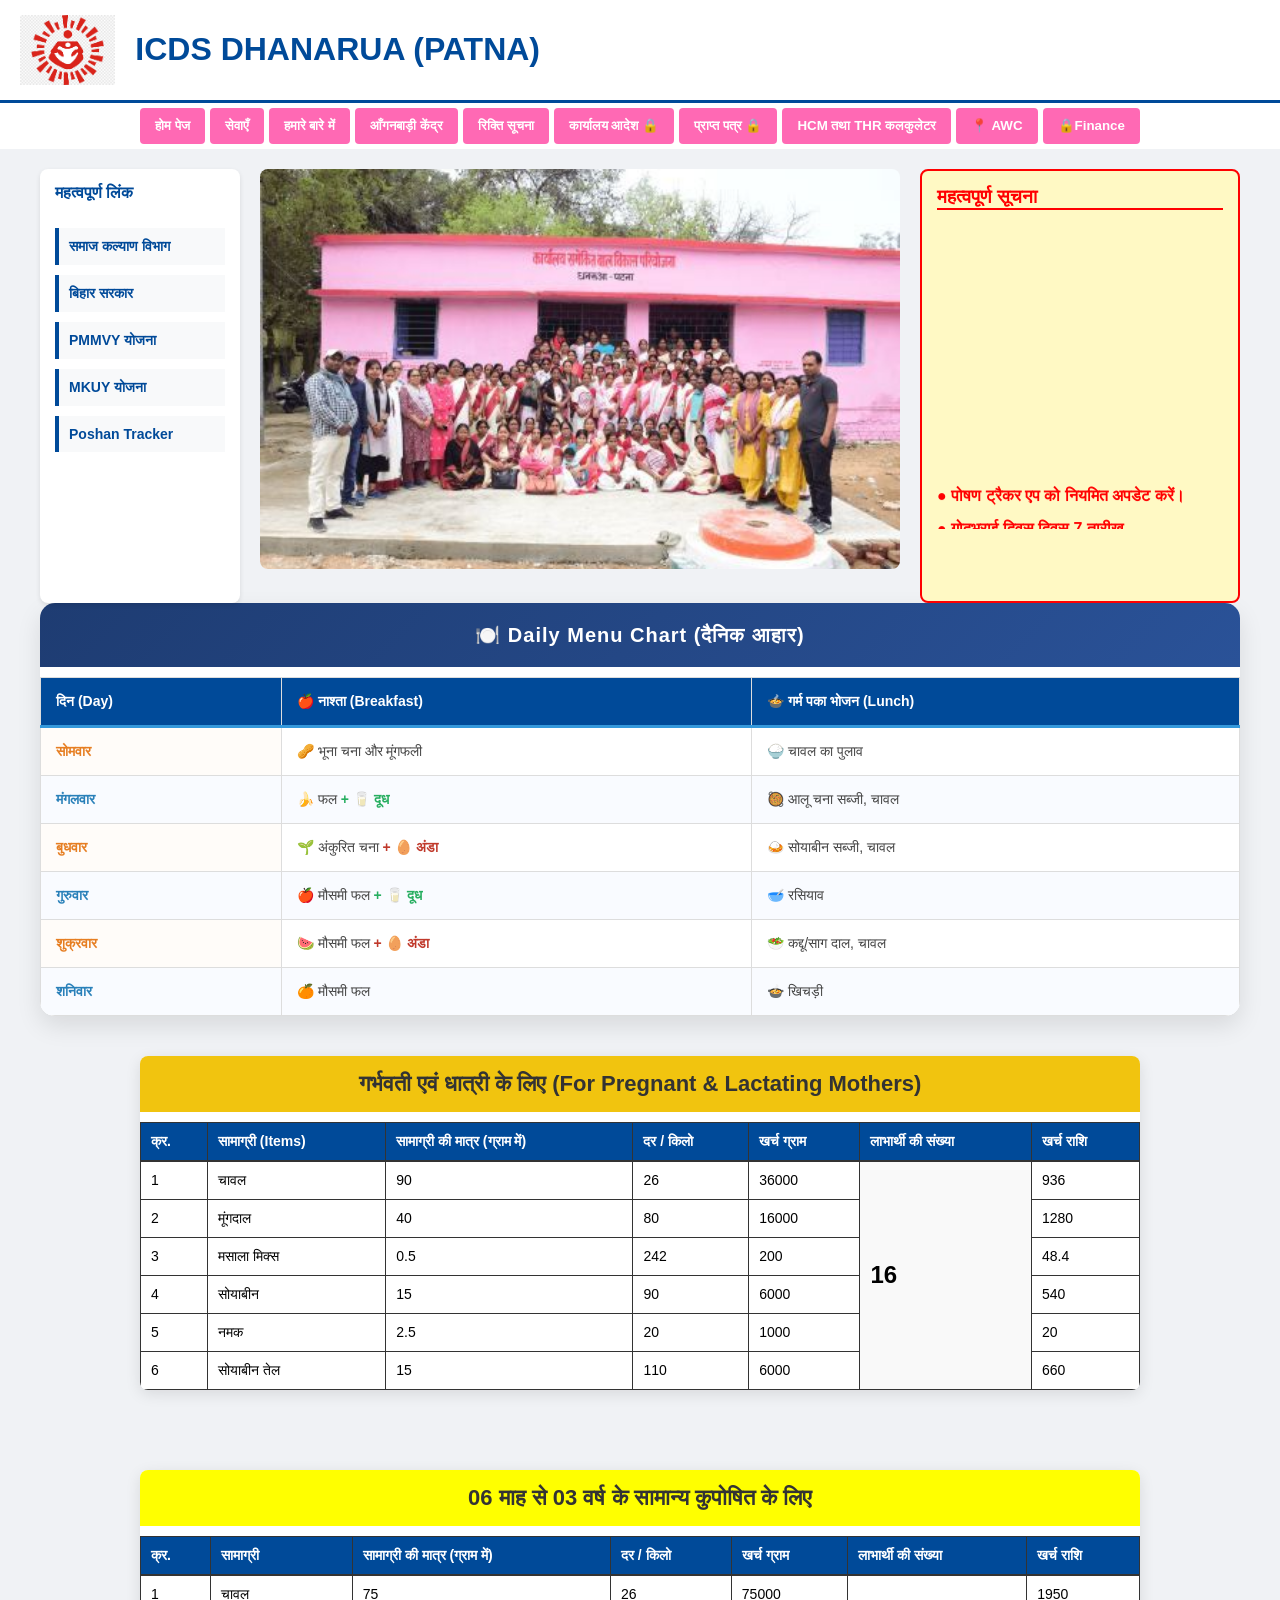
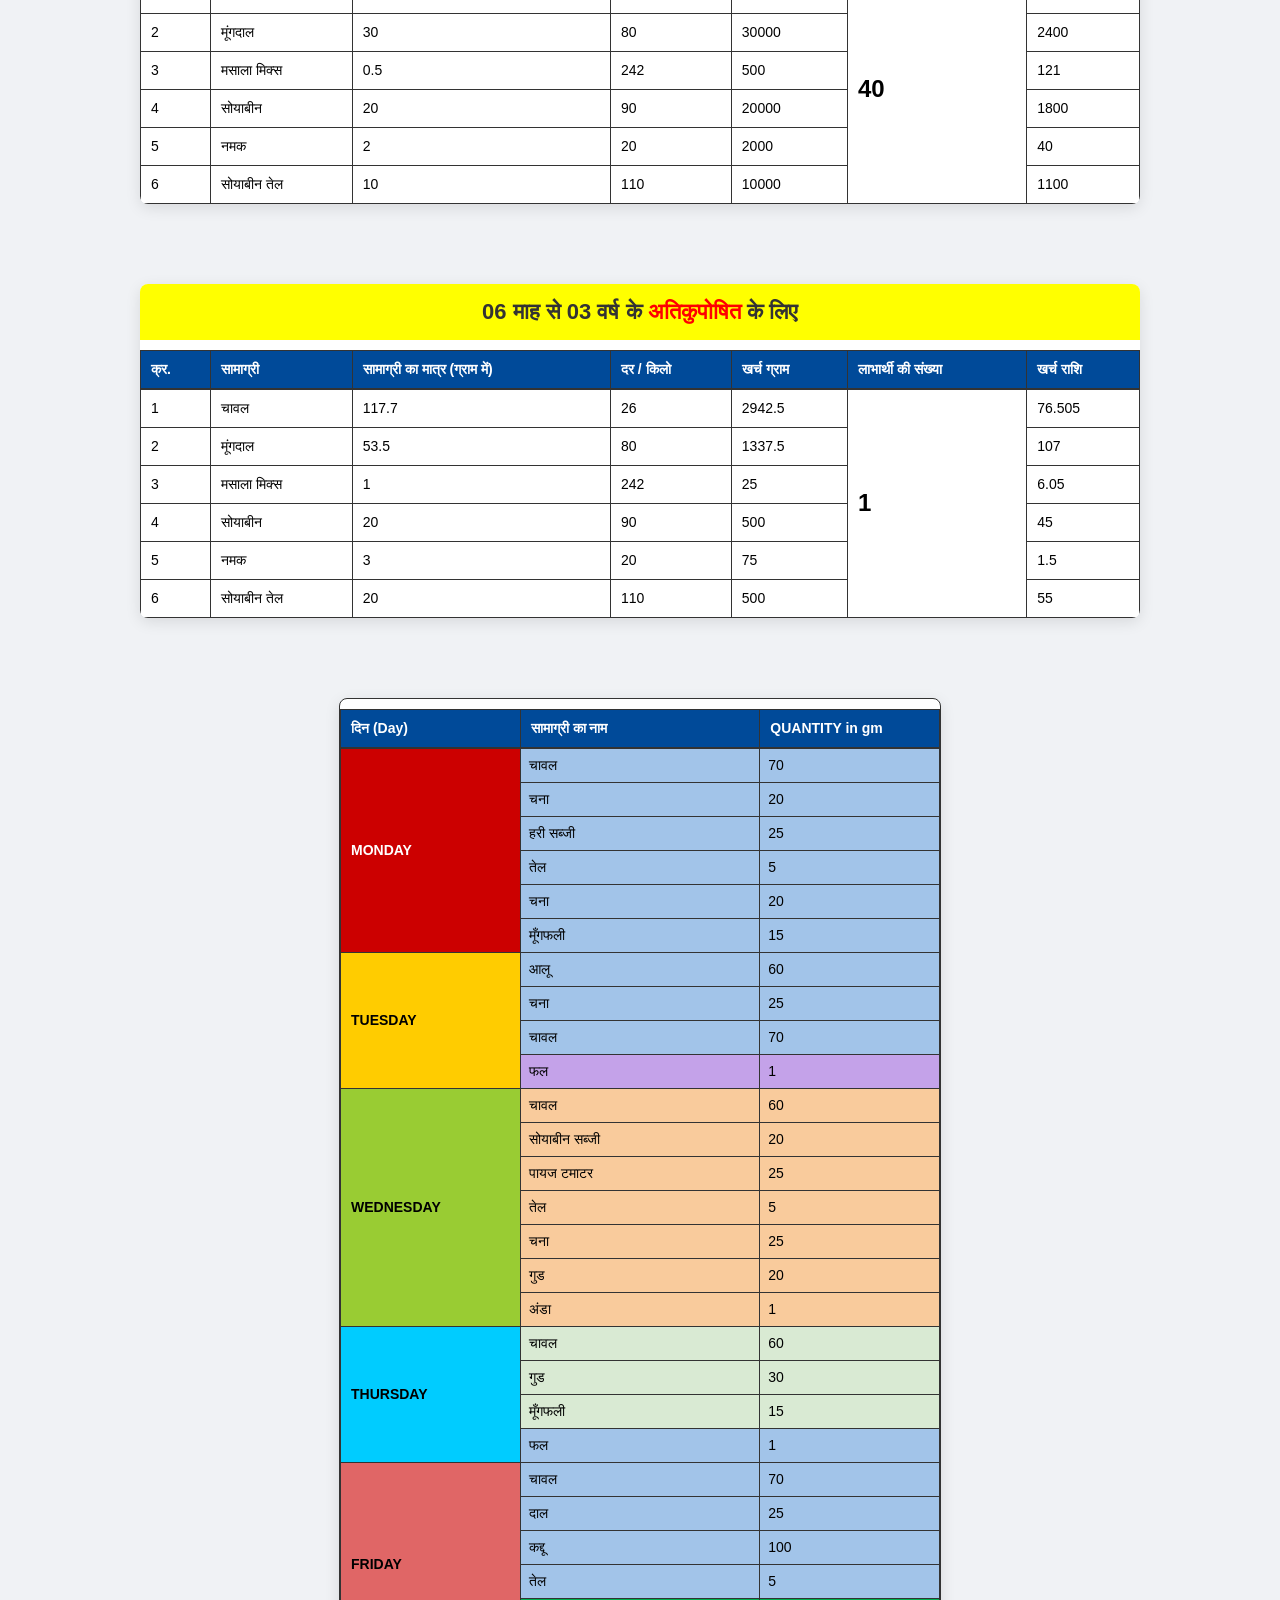
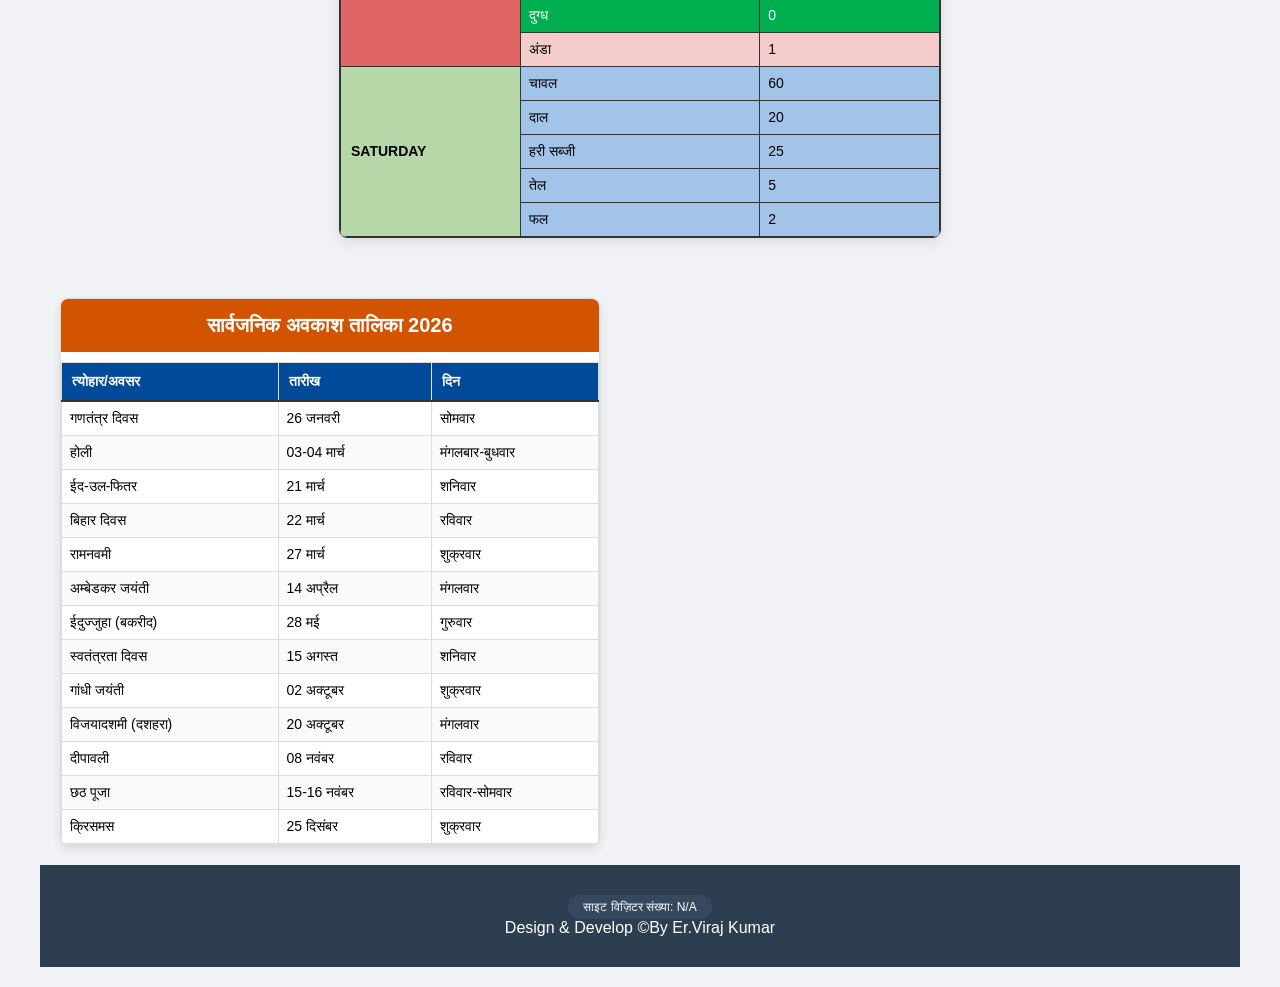
<file: index.html>
<!DOCTYPE html>
<html lang="hi">
<head>
    <meta charset="UTF-8">
    <meta name="viewport" content="width=device-width, initial-scale=1.0">
	<meta name="google-site-verification" content="W6xd4hsLflSuM7uDz5dSC9Johs0vUZcQc1sTU-kkobQ" />
    <title>ICDS DHANARUA </title>
    <!-- XLSX Library for Excel Upload -->
    <script src="https://cloudflare.com"></script>
    <style>
        :root { --primary: #004a99; --accent: #ff4500; --bg: #f0f2f5; }
        body { font-family: 'Segoe UI', Arial, sans-serif; margin: 0; background: var(--bg); }
        
        /* Header & Logo */
        header { background: white; color: var(--primary); padding: 10px 20px; display: flex; align-items: center; border-bottom: 3px solid var(--primary); sticky: top; }
        .logo { height: 70px; margin-right: 20px; }
        
       /* Navigation Buttons */
	.nav-container { 
    background: #FFFFFF; 
    display: flex; 
    flex-wrap: wrap; 
    padding: 5px; 
    gap: 5px; 
    justify-content: center; 
}

.nav-btn { 
    background: #FF69B4; /* Deep Pink background */
    color: white;        /* White text color */
    border: none; 
    padding: 10px 15px; 
    cursor: pointer; 
    border-radius: 4px; 
    font-weight: bold;
    transition: background 0.3s; /* Smooth color transition */
}

.nav-btn:hover { 
    background: #FF0000; /* Red color on hover */
}

        /* Page Content */
        .page { display: none; padding: 20px; max-width: 1200px; margin: auto; animation: fadeIn 0.5s; }
        .active { display: block; }
        @keyframes fadeIn { from { opacity: 0; } to { opacity: 1; } }

        /* Home Page Layout */
        .home-grid { display: grid; grid-template-columns: 2fr 1fr; gap: 20px; }
        .splash-slider { height: 400px; background: #ddd; position: relative; overflow: hidden; border-radius: 8px; }
        .slide { width: 100%; height: 100%; display: none; object-fit: cover; }
        .notice-board { background: #FFF9C4; border: 2px solid red; padding: 15px; border-radius: 8px; height: 400px; overflow: hidden; }
        .notice-board h3 { color: red; margin-top: 0; border-bottom: 2px solid red; }
        .notice-item { color: red; font-weight: bold; margin-bottom: 15px; display: block; }

        /* Tables & Forms */
        table { width: 100%; border-collapse: collapse; background: white; margin-top: 10px; }
        th, td { border: 1px solid #ddd; padding: 10px; text-align: left; font-size: 14px; }
        th { background: var(--primary); color: white; }
        .card { background: white; padding: 15px; margin-bottom: 15px; border-radius: 8px; box-shadow: 0 2px 5px rgba(0,0,0,0.1); }
        
        /* Password Overlay */
        .locked-content { text-align: center; padding: 50px; }

        .main-footer { background: #2c3e50; color: white; text-align: center; padding: 20px 0; }
.social-icons a { color: white; font-size: 24px; margin: 0 10px; text-decoration: none; transition: 0.3s; }
.social-icons a:hover { color: #27ae60; transform: scale(1.2); }
   /* Base styles (Mobile First) */
body {
    font-size: 14px;
}

/* Laptop and Desktop View (Screens wider than 1024px) */
@media screen and (min-width: 1025px) {
    body {
        font-size: 16px;
        /* Desktop specific layout changes */
    }
}

/* Tablet View (Screens between 769px and 1024px) */
@media screen and (max-width: 1024px) and (min-width: 769px) {
    /* Adjust layout for small laptops or tablets */
}

/* Mobile View (Screens 768px and smaller) */
@media screen and (max-width: 768px) {
    /* Stack elements vertically for mobile */
}
img {
    max-width: 100%;
    height: auto;
}

/* Updated Home Page Layout with 3 columns */
.home-grid { 
    display: grid; 
    grid-template-columns: 200px 2fr 1fr; /* Left column fixed at 200px */
    gap: 20px; 
}

/* Style for the new Link Box */
.link-sidebar {
    background: white;
    padding: 15px;
    border-radius: 8px;
    box-shadow: 0 2px 5px rgba(0,0,0,0.1);
    display: flex;
    flex-direction: column;
    gap: 10px;
}

.side-link {
    display: block;
    padding: 10px;
    background: #f8f9fa;
    color: var(--primary);
    text-decoration: none;
    border-left: 4px solid var(--primary);
    font-weight: bold;
    font-size: 14px;
    transition: 0.3s;
}

.side-link:hover {
    background: var(--primary);
    color: white;
}

/* Style for the current day highlight */
.today-highlight {
    background-color: #fff9c4 !important; /* Soft yellow glow */
    border-left: 5px solid #f1c40f !important; /* Gold side bar */
    box-shadow: inset 0 0 10px rgba(241, 196, 15, 0.2);
}

.today-label {
    display: inline-block;
    background: #f1c40f;
    color: #000;
    font-size: 10px;
    padding: 2px 6px;
    border-radius: 10px;
    margin-left: 5px;
    vertical-align: middle;
}


		
	 <link rel="stylesheet" href="https://cloudflare.com">
	</style>
   


</head>
<body>

<header>
    <img src="logo.png" alt="Logo" class="logo">
    <h1>ICDS DHANARUA (PATNA) </h1>
</header>

<div class="nav-container">
    <!-- <button class="nav-btn" onclick="window.location.href='indexawc.html'">आँगनबाड़ी सर्वे </button> -->
    <button class="nav-btn" onclick="showPage('p1')">होम पेज</button>
    <button class="nav-btn" onclick="showPage('p2')">सेवाएँ</button>
    <button class="nav-btn" onclick="showPage('p3')">हमारे बारे में</button>
    <button class="nav-btn" onclick="showPage('p4')">आँगनबाड़ी केंद्र</button>
    <button class="nav-btn" onclick="showPage('p5')">रिक्ति सूचना</button>
        <button class="nav-btn" onclick="window.location.href='ad.html'">कार्यालय आदेश 🔒</button>
    <button class="nav-btn" onclick="showPage('p7', true)">प्राप्त पत्र 🔒</button>
    <button class="nav-btn" onclick="showPage('p8')">HCM तथा THR कलकुलेटर </button>
    <button class="nav-btn" onclick="window.location.href='Location.html'">📍 AWC</button>
	<button class="nav-btn" onclick="window.location.href='Finance.html'">🔒Finance</button>
</div>

<!-- PAGE 1: HOME -->
<div id="p1" class="page active">
    <div class="home-grid">
<!-- NEW LEFT SIDEBAR FOR LINKS -->
        <aside class="link-sidebar">
            <h3 style="color:var(--primary); font-size: 16px; margin-top:0;">महत्वपूर्ण लिंक</h3>
			<a href="https://state.bihar.gov.in/socialwelfare/CitizenHome.html" class="side-link">समाज कल्याण विभाग </a>
            <a href="https://state.bihar.gov.in/main/CitizenHome.html" class="side-link" target="_blank"> बिहार सरकार </a>
            <a href="https://pmmvy.wcd.gov.in/Account/Login" class="side-link">PMMVY योजना </a>
            <a href="https://icdsaangan.bihar.gov.in/MKUY/eAccount/WDCLogin.aspx" class="side-link">MKUY योजना </a>
            <a href="https://admin.poshantracker.in/" class="side-link">Poshan Tracker</a>
            
        </aside>


		
        <div class="splash-slider" id="slider">
            <img src="25.jpg" class="slide" style="display:block">
            <img src="29.jpg" class="slide">
            <img src="icds3.png" class="slide">
            <img src="icds4.png" class="slide">
            <img src="icds5.png" class="slide">
            <img src="icds6.png" class="slide">
            <img src="icds7.png" class="slide">
        </div>
        <aside class="notice-board">
            <h3>महत्वपूर्ण सूचना</h3>
            <marquee direction="up" scrollamount="2" height="300px">
                <span class="notice-item">● पोषण ट्रैकर एप को नियमित अपडेट करें।</span>
                <span class="notice-item">● गोदभराई दिवस  दिवस 7 तारीख </span>
                <span class="notice-item">● ECCE दिवस 14 तारीख </span>
                <span class="notice-item">● टीएचआर दिवस  15  तारीख </span>
                <span class="notice-item">● अन्नप्राशन दिवस-19 तारीख </span>
				<span class="notice-item">● शिशु  दिवस-19 तारीख </span>
            </marquee>
        </aside>
    </div>

<!-- Enhanced Daily Menu Chart -->
<div style="flex: 1.2; min-width: 350px; background: #ffffff; border-radius: 15px; box-shadow: 0 10px 25px rgba(0,0,0,0.1); overflow: hidden; border: none; font-family: 'Segoe UI', Tahoma, Geneva, Verdana, sans-serif;">
    <!-- Gradient Header with Icon -->
    <h2 style="background: linear-gradient(135deg, #1e3c72 0%, #2a5298 100%); color: #ffffff; margin: 0; padding: 20px; text-align: center; font-size: 20px; letter-spacing: 1px;">
        🍽️ Daily Menu Chart (दैनिक आहार)
    </h2>
    
    <div style="overflow-x: auto;">
        <table style="width: 100%; border-collapse: collapse; background-color: white;">
            <thead>
                <tr style="background-color: #f1f4f9; color: #2c3e50; border-bottom: 3px solid #3498db;">
                    <th style="padding: 15px; text-align: left; font-weight: 700;">दिन (Day)</th>
                    <th style="padding: 15px; text-align: left; font-weight: 700;">🍎 नाश्ता (Breakfast)</th>
                    <th style="padding: 15px; text-align: left; font-weight: 700;">🍲 गर्म पका भोजन (Lunch)</th>
                </tr>
            </thead>
            <tbody style="color: #444;">
                <!-- Monday -->
                <tr style="border-bottom: 1px solid #f0f0f0; transition: background 0.3s;">
                    <td style="padding: 15px; font-weight: bold; color: #e67e22; background: #fffcf9;">सोमवार</td>
                    <td style="padding: 15px;">🥜 भूना चना और मूंगफली</td>
                    <td style="padding: 15px;">🍚 चावल का पुलाव</td>
                </tr>
                <!-- Tuesday -->
                <tr style="border-bottom: 1px solid #f0f0f0; background-color: #f9fbff;">
                    <td style="padding: 15px; font-weight: bold; color: #2980b9;">मंगलवार</td>
                    <td style="padding: 15px;">🍌 फल <span style="color: #27ae60; font-weight: 600;">+ 🥛 दूध</span></td>
                    <td style="padding: 15px;">🥘 आलू चना सब्जी, चावल</td>
                </tr>
                <!-- Wednesday -->
                <tr style="border-bottom: 1px solid #f0f0f0;">
                    <td style="padding: 15px; font-weight: bold; color: #e67e22; background: #fffcf9;">बुधवार</td>
                    <td style="padding: 15px;">🌱 अंकुरित चना <span style="color: #c0392b; font-weight: 600;">+ 🥚 अंडा</span></td>
                    <td style="padding: 15px;">🍛 सोयाबीन सब्जी, चावल</td>
                </tr>
                <!-- Thursday -->
                <tr style="border-bottom: 1px solid #f0f0f0; background-color: #f9fbff;">
                    <td style="padding: 15px; font-weight: bold; color: #2980b9;">गुरुवार</td>
                    <td style="padding: 15px;">🍎 मौसमी फल <span style="color: #27ae60; font-weight: 600;">+ 🥛 दूध</span></td>
                    <td style="padding: 15px;">🥣 रसियाव</td>
                </tr>
                <!-- Friday -->
                <tr style="border-bottom: 1px solid #f0f0f0;">
                    <td style="padding: 15px; font-weight: bold; color: #e67e22; background: #fffcf9;">शुक्रवार</td>
                    <td style="padding: 15px;">🍉 मौसमी फल <span style="color: #c0392b; font-weight: 600;">+ 🥚 अंडा</span></td>
                    <td style="padding: 15px;">🥗 कद्दू/साग दाल, चावल</td>
                </tr>
                <!-- Saturday -->
                <tr style="background-color: #f9fbff;">
                    <td style="padding: 15px; font-weight: bold; color: #2980b9;">शनिवार</td>
                    <td style="padding: 15px;">🍊 मौसमी फल</td>
                    <td style="padding: 15px;">🍲 खिचड़ी</td>
                </tr>
            </tbody>
        </table>
    </div>
</div>



<!-- Beneficiary Data Table -->
<section class="data-table-section" style="padding: 40px 15px; font-family: 'Arial', sans-serif;">
    <div style="max-width: 1000px; margin: 0 auto; background: #fff; border-radius: 8px; box-shadow: 0 4px 15px rgba(0,0,0,0.1); overflow: hidden;">
        <h2 style="background-color: #f1c40f; color: #333; margin: 0; padding: 15px; text-align: center; font-size: 22px; font-weight: bold;">गर्भवती एवं धात्री के लिए (For Pregnant & Lactating Mothers)</h2>
        
        <div style="overflow-x: auto;">
            <table style="width: 100%; border-collapse: collapse; text-align: center; min-width: 800px;">
                <thead>
                    <tr style="background-color: #edbb99; border-bottom: 2px solid #333;">
                        <th style="padding: 10px; border: 1px solid #333;">क्र.</th>
                        <th style="padding: 10px; border: 1px solid #333;">सामाग्री (Items)</th>
                        <th style="padding: 10px; border: 1px solid #333;">सामाग्री की मात्र (ग्राम में)</th>
                        <th style="padding: 10px; border: 1px solid #333;">दर / किलो</th>
                        <th style="padding: 10px; border: 1px solid #333;">खर्च ग्राम</th>
                        <th style="padding: 10px; border: 1px solid #333;">लाभार्थी की संख्या</th>
                        <th style="padding: 10px; border: 1px solid #333;">खर्च राशि</th>
                    </tr>
                </thead>
                <tbody>
                    <tr>
                        <td style="padding: 10px; border: 1px solid #333;">1</td>
                        <td style="padding: 10px; border: 1px solid #333;">चावल</td>
                        <td style="padding: 10px; border: 1px solid #333;">90</td>
                        <td style="padding: 10px; border: 1px solid #333;">26</td>
                        <td style="padding: 10px; border: 1px solid #333;">36000</td>
                        <td rowspan="6" style="padding: 10px; border: 1px solid #333; font-size: 1.5em; font-weight: bold; background-color: #f9f9f9;">16</td>
                        <td style="padding: 10px; border: 1px solid #333;">936</td>
                    </tr>
                    <tr>
                        <td style="padding: 10px; border: 1px solid #333;">2</td>
                        <td style="padding: 10px; border: 1px solid #333;">मूंगदाल</td>
                        <td style="padding: 10px; border: 1px solid #333;">40</td>
                        <td style="padding: 10px; border: 1px solid #333;">80</td>
                        <td style="padding: 10px; border: 1px solid #333;">16000</td>
                        <td style="padding: 10px; border: 1px solid #333;">1280</td>
                    </tr>
                    <tr>
                        <td style="padding: 10px; border: 1px solid #333;">3</td>
                        <td style="padding: 10px; border: 1px solid #333;">मसाला मिक्स</td>
                        <td style="padding: 10px; border: 1px solid #333;">0.5</td>
                        <td style="padding: 10px; border: 1px solid #333;">242</td>
                        <td style="padding: 10px; border: 1px solid #333;">200</td>
                        <td style="padding: 10px; border: 1px solid #333;">48.4</td>
                    </tr>
                    <tr>
                        <td style="padding: 10px; border: 1px solid #333;">4</td>
                        <td style="padding: 10px; border: 1px solid #333;">सोयाबीन</td>
                        <td style="padding: 10px; border: 1px solid #333;">15</td>
                        <td style="padding: 10px; border: 1px solid #333;">90</td>
                        <td style="padding: 10px; border: 1px solid #333;">6000</td>
                        <td style="padding: 10px; border: 1px solid #333;">540</td>
                    </tr>
                    <tr>
                        <td style="padding: 10px; border: 1px solid #333;">5</td>
                        <td style="padding: 10px; border: 1px solid #333;">नमक</td>
                        <td style="padding: 10px; border: 1px solid #333;">2.5</td>
                        <td style="padding: 10px; border: 1px solid #333;">20</td>
                        <td style="padding: 10px; border: 1px solid #333;">1000</td>
                        <td style="padding: 10px; border: 1px solid #333;">20</td>
                    </tr>
                    <tr>
                        <td style="padding: 10px; border: 1px solid #333;">6</td>
                        <td style="padding: 10px; border: 1px solid #333;">सोयाबीन तेल</td>
                        <td style="padding: 10px; border: 1px solid #333;">15</td>
                        <td style="padding: 10px; border: 1px solid #333;">110</td>
                        <td style="padding: 10px; border: 1px solid #333;">6000</td>
                        <td style="padding: 10px; border: 1px solid #333;">660</td>
                    </tr>
                </tbody>
            </table>
        </div>
    </div>
</section>



<!-- Updated Malnourished Children Data Table (Beneficiary Count: 40) -->
<section class="data-table-section" style="padding: 40px 15px; font-family: 'Arial', sans-serif;">
    <div style="max-width: 1000px; margin: 0 auto; background: #fff; border-radius: 8px; box-shadow: 0 4px 15px rgba(0,0,0,0.1); overflow: hidden;">
        <h2 style="background-color: #ffff00; color: #333; margin: 0; padding: 15px; text-align: center; font-size: 22px; font-weight: bold;">06 माह से 03 वर्ष के सामान्य कुपोषित के लिए</h2>
        
        <div style="overflow-x: auto;">
            <table style="width: 100%; border-collapse: collapse; text-align: center; min-width: 800px;">
                <thead>
                    <tr style="background-color: #f5b041; border-bottom: 2px solid #333;">
                        <th style="padding: 10px; border: 1px solid #333;">क्र.</th>
                        <th style="padding: 10px; border: 1px solid #333;">सामाग्री</th>
                        <th style="padding: 10px; border: 1px solid #333;">सामाग्री की मात्र (ग्राम में)</th>
                        <th style="padding: 10px; border: 1px solid #333;">दर / किलो</th>
                        <th style="padding: 10px; border: 1px solid #333;">खर्च ग्राम</th>
                        <th style="padding: 10px; border: 1px solid #333;">लाभार्थी की संख्या</th>
                        <th style="padding: 10px; border: 1px solid #333;">खर्च राशि</th>
                    </tr>
                </thead>
                <tbody>
                    <tr>
                        <td style="padding: 10px; border: 1px solid #333;">1</td>
                        <td style="padding: 10px; border: 1px solid #333;">चावल</td>
                        <td style="padding: 10px; border: 1px solid #333;">75</td>
                        <td style="padding: 10px; border: 1px solid #333;">26</td>
                        <td style="padding: 10px; border: 1px solid #333;">75000</td>
                        <td rowspan="6" style="padding: 10px; border: 1px solid #333; font-size: 1.5em; font-weight: bold; background-color: #ffffff;">40</td>
                        <td style="padding: 10px; border: 1px solid #333;">1950</td>
                    </tr>
                    <tr>
                        <td style="padding: 10px; border: 1px solid #333;">2</td>
                        <td style="padding: 10px; border: 1px solid #333;">मूंगदाल</td>
                        <td style="padding: 10px; border: 1px solid #333;">30</td>
                        <td style="padding: 10px; border: 1px solid #333;">80</td>
                        <td style="padding: 10px; border: 1px solid #333;">30000</td>
                        <td style="padding: 10px; border: 1px solid #333;">2400</td>
                    </tr>
                    <tr>
                        <td style="padding: 10px; border: 1px solid #333;">3</td>
                        <td style="padding: 10px; border: 1px solid #333;">मसाला मिक्स</td>
                        <td style="padding: 10px; border: 1px solid #333;">0.5</td>
                        <td style="padding: 10px; border: 1px solid #333;">242</td>
                        <td style="padding: 10px; border: 1px solid #333;">500</td>
                        <td style="padding: 10px; border: 1px solid #333;">121</td>
                    </tr>
                    <tr>
                        <td style="padding: 10px; border: 1px solid #333;">4</td>
                        <td style="padding: 10px; border: 1px solid #333;">सोयाबीन</td>
                        <td style="padding: 10px; border: 1px solid #333;">20</td>
                        <td style="padding: 10px; border: 1px solid #333;">90</td>
                        <td style="padding: 10px; border: 1px solid #333;">20000</td>
                        <td style="padding: 10px; border: 1px solid #333;">1800</td>
                    </tr>
                    <tr>
                        <td style="padding: 10px; border: 1px solid #333;">5</td>
                        <td style="padding: 10px; border: 1px solid #333;">नमक</td>
                        <td style="padding: 10px; border: 1px solid #333;">2</td>
                        <td style="padding: 10px; border: 1px solid #333;">20</td>
                        <td style="padding: 10px; border: 1px solid #333;">2000</td>
                        <td style="padding: 10px; border: 1px solid #333;">40</td>
                    </tr>
                    <tr>
                        <td style="padding: 10px; border: 1px solid #333;">6</td>
                        <td style="padding: 10px; border: 1px solid #333;">सोयाबीन तेल</td>
                        <td style="padding: 10px; border: 1px solid #333;">10</td>
                        <td style="padding: 10px; border: 1px solid #333;">110</td>
                        <td style="padding: 10px; border: 1px solid #333;">10000</td>
                        <td style="padding: 10px; border: 1px solid #333;">1100</td>
                    </tr>
                </tbody>
            </table>
        </div>
    </div>
</section>






<!-- Severely Malnourished Children Data Table -->
<section class="data-table-section" style="padding: 40px 15px; font-family: 'Arial', sans-serif;">
    <div style="max-width: 1000px; margin: 0 auto; background: #fff; border-radius: 8px; box-shadow: 0 4px 15px rgba(0,0,0,0.1); overflow: hidden;">
        <h2 style="background-color: #ffff00; color: #333; margin: 0; padding: 15px; text-align: center; font-size: 22px; font-weight: bold;">06 माह से 03 वर्ष के <span style="color: #ff0000;">अतिकुपोषित</span> के लिए</h2>
        
        <div style="overflow-x: auto;">
            <table style="width: 100%; border-collapse: collapse; text-align: center; min-width: 800px;">
                <thead>
                    <tr style="background-color: #f5b041; border-bottom: 2px solid #333;">
                        <th style="padding: 10px; border: 1px solid #333;">क्र.</th>
                        <th style="padding: 10px; border: 1px solid #333;">सामाग्री</th>
                        <th style="padding: 10px; border: 1px solid #333;">सामाग्री का मात्र (ग्राम में)</th>
                        <th style="padding: 10px; border: 1px solid #333;">दर / किलो</th>
                        <th style="padding: 10px; border: 1px solid #333;">खर्च ग्राम</th>
                        <th style="padding: 10px; border: 1px solid #333;">लाभार्थी की संख्या</th>
                        <th style="padding: 10px; border: 1px solid #333;">खर्च राशि</th>
                    </tr>
                </thead>
                <tbody>
                    <tr>
                        <td style="padding: 10px; border: 1px solid #333;">1</td>
                        <td style="padding: 10px; border: 1px solid #333;">चावल</td>
                        <td style="padding: 10px; border: 1px solid #333;">117.7</td>
                        <td style="padding: 10px; border: 1px solid #333;">26</td>
                        <td style="padding: 10px; border: 1px solid #333;">2942.5</td>
                        <td rowspan="6" style="padding: 10px; border: 1px solid #333; font-size: 1.5em; font-weight: bold; background-color: #ffffff;">1</td>
                        <td style="padding: 10px; border: 1px solid #333;">76.505</td>
                    </tr>
                    <tr>
                        <td style="padding: 10px; border: 1px solid #333;">2</td>
                        <td style="padding: 10px; border: 1px solid #333;">मूंगदाल</td>
                        <td style="padding: 10px; border: 1px solid #333;">53.5</td>
                        <td style="padding: 10px; border: 1px solid #333;">80</td>
                        <td style="padding: 10px; border: 1px solid #333;">1337.5</td>
                        <td style="padding: 10px; border: 1px solid #333;">107</td>
                    </tr>
                    <tr>
                        <td style="padding: 10px; border: 1px solid #333;">3</td>
                        <td style="padding: 10px; border: 1px solid #333;">मसाला मिक्स</td>
                        <td style="padding: 10px; border: 1px solid #333;">1</td>
                        <td style="padding: 10px; border: 1px solid #333;">242</td>
                        <td style="padding: 10px; border: 1px solid #333;">25</td>
                        <td style="padding: 10px; border: 1px solid #333;">6.05</td>
                    </tr>
                    <tr>
                        <td style="padding: 10px; border: 1px solid #333;">4</td>
                        <td style="padding: 10px; border: 1px solid #333;">सोयाबीन</td>
                        <td style="padding: 10px; border: 1px solid #333;">20</td>
                        <td style="padding: 10px; border: 1px solid #333;">90</td>
                        <td style="padding: 10px; border: 1px solid #333;">500</td>
                        <td style="padding: 10px; border: 1px solid #333;">45</td>
                    </tr>
                    <tr>
                        <td style="padding: 10px; border: 1px solid #333;">5</td>
                        <td style="padding: 10px; border: 1px solid #333;">नमक</td>
                        <td style="padding: 10px; border: 1px solid #333;">3</td>
                        <td style="padding: 10px; border: 1px solid #333;">20</td>
                        <td style="padding: 10px; border: 1px solid #333;">75</td>
                        <td style="padding: 10px; border: 1px solid #333;">1.5</td>
                    </tr>
                    <tr>
                        <td style="padding: 10px; border: 1px solid #333;">6</td>
                        <td style="padding: 10px; border: 1px solid #333;">सोयाबीन तेल</td>
                        <td style="padding: 10px; border: 1px solid #333;">20</td>
                        <td style="padding: 10px; border: 1px solid #333;">110</td>
                        <td style="padding: 10px; border: 1px solid #333;">500</td>
                        <td style="padding: 10px; border: 1px solid #333;">55</td>
                    </tr>
                </tbody>
            </table>
        </div>
    </div>
</section>


<!-- Detailed Daily Menu with Quantities -->
<section class="detailed-menu-section" style="padding: 40px 15px; font-family: 'Arial', sans-serif;">
    <div style="max-width: 600px; margin: 0 auto; background: #fff; border-radius: 8px; box-shadow: 0 4px 15px rgba(0,0,0,0.1); overflow: hidden; border: 1px solid #333;">
        <div style="overflow-x: auto;">
            <table style="width: 100%; border-collapse: collapse; text-align: center;">
                <thead>
                    <tr style="background-color: #d1d1d1; border-bottom: 2px solid #333;">
                        <th style="padding: 10px; border: 1px solid #333; width: 30%;">दिन (Day)</th>
                        <th style="padding: 10px; border: 1px solid #333; width: 40%;">सामाग्री का नाम</th>
                        <th style="padding: 10px; border: 1px solid #333; width: 30%;">QUANTITY in gm</th>
                    </tr>
                </thead>
                <tbody>
                    <!-- Monday -->
                    <tr>
                        <td rowspan="6" style="background-color: #cc0000; color: #fff; font-weight: bold; border: 1px solid #333;">MONDAY</td>
                        <td style="padding: 8px; border: 1px solid #333; background-color: #a2c4e9;">चावल</td>
                        <td style="padding: 8px; border: 1px solid #333; background-color: #a2c4e9;">70</td>
                    </tr>
                    <tr>
                        <td style="padding: 8px; border: 1px solid #333; background-color: #a2c4e9;">चना</td>
                        <td style="padding: 8px; border: 1px solid #333; background-color: #a2c4e9;">20</td>
                    </tr>
                    <tr>
                        <td style="padding: 8px; border: 1px solid #333; background-color: #a2c4e9;">हरी सब्जी</td>
                        <td style="padding: 8px; border: 1px solid #333; background-color: #a2c4e9;">25</td>
                    </tr>
                    <tr>
                        <td style="padding: 8px; border: 1px solid #333; background-color: #a2c4e9;">तेल</td>
                        <td style="padding: 8px; border: 1px solid #333; background-color: #a2c4e9;">5</td>
                    </tr>
                    <tr>
                        <td style="padding: 8px; border: 1px solid #333; background-color: #a2c4e9;">चना</td>
                        <td style="padding: 8px; border: 1px solid #333; background-color: #a2c4e9;">20</td>
                    </tr>
                    <tr>
                        <td style="padding: 8px; border: 1px solid #333; background-color: #a2c4e9;">मूँगफली</td>
                        <td style="padding: 8px; border: 1px solid #333; background-color: #a2c4e9;">15</td>
                    </tr>

                    <!-- Tuesday -->
                    <tr>
                        <td rowspan="4" style="background-color: #ffcc00; font-weight: bold; border: 1px solid #333;">TUESDAY</td>
                        <td style="padding: 8px; border: 1px solid #333; background-color: #a2c4e9;">आलू</td>
                        <td style="padding: 8px; border: 1px solid #333; background-color: #a2c4e9;">60</td>
                    </tr>
                    <tr>
                        <td style="padding: 8px; border: 1px solid #333; background-color: #a2c4e9;">चना</td>
                        <td style="padding: 8px; border: 1px solid #333; background-color: #a2c4e9;">25</td>
                    </tr>
                    <tr>
                        <td style="padding: 8px; border: 1px solid #333; background-color: #a2c4e9;">चावल</td>
                        <td style="padding: 8px; border: 1px solid #333; background-color: #a2c4e9;">70</td>
                    </tr>
                    <tr>
                        <td style="padding: 8px; border: 1px solid #333; background-color: #c4a2e9;">फल</td>
                        <td style="padding: 8px; border: 1px solid #333; background-color: #c4a2e9;">1</td>
                    </tr>

                    <!-- Wednesday -->
                    <tr>
                        <td rowspan="7" style="background-color: #99cc33; font-weight: bold; border: 1px solid #333;">WEDNESDAY</td>
                        <td style="padding: 8px; border: 1px solid #333; background-color: #f9cb9c;">चावल</td>
                        <td style="padding: 8px; border: 1px solid #333; background-color: #f9cb9c;">60</td>
                    </tr>
                    <tr>
                        <td style="padding: 8px; border: 1px solid #333; background-color: #f9cb9c;">सोयाबीन सब्जी</td>
                        <td style="padding: 8px; border: 1px solid #333; background-color: #f9cb9c;">20</td>
                    </tr>
                    <tr>
                        <td style="padding: 8px; border: 1px solid #333; background-color: #f9cb9c;">पायज टमाटर</td>
                        <td style="padding: 8px; border: 1px solid #333; background-color: #f9cb9c;">25</td>
                    </tr>
                    <tr>
                        <td style="padding: 8px; border: 1px solid #333; background-color: #f9cb9c;">तेल</td>
                        <td style="padding: 8px; border: 1px solid #333; background-color: #f9cb9c;">5</td>
                    </tr>
                    <tr>
                        <td style="padding: 8px; border: 1px solid #333; background-color: #f9cb9c;">चना</td>
                        <td style="padding: 8px; border: 1px solid #333; background-color: #f9cb9c;">25</td>
                    </tr>
                    <tr>
                        <td style="padding: 8px; border: 1px solid #333; background-color: #f9cb9c;">गुड</td>
                        <td style="padding: 8px; border: 1px solid #333; background-color: #f9cb9c;">20</td>
                    </tr>
                    <tr>
                        <td style="padding: 8px; border: 1px solid #333; background-color: #f9cb9c;">अंडा</td>
                        <td style="padding: 8px; border: 1px solid #333; background-color: #f9cb9c;">1</td>
                    </tr>

                    <!-- Thursday -->
                    <tr>
                        <td rowspan="4" style="background-color: #00ccff; font-weight: bold; border: 1px solid #333;">THURSDAY</td>
                        <td style="padding: 8px; border: 1px solid #333; background-color: #d9ead3;">चावल</td>
                        <td style="padding: 8px; border: 1px solid #333; background-color: #d9ead3;">60</td>
                    </tr>
                    <tr>
                        <td style="padding: 8px; border: 1px solid #333; background-color: #d9ead3;">गुड</td>
                        <td style="padding: 8px; border: 1px solid #333; background-color: #d9ead3;">30</td>
                    </tr>
                    <tr>
                        <td style="padding: 8px; border: 1px solid #333; background-color: #d9ead3;">मूँगफली</td>
                        <td style="padding: 8px; border: 1px solid #333; background-color: #d9ead3;">15</td>
                    </tr>
                    <tr>
                        <td style="padding: 8px; border: 1px solid #333; background-color: #a2c4e9;">फल</td>
                        <td style="padding: 8px; border: 1px solid #333; background-color: #a2c4e9;">1</td>
                    </tr>

                    <!-- Friday -->
                    <tr>
                        <td rowspan="6" style="background-color: #e06666; font-weight: bold; border: 1px solid #333;">FRIDAY</td>
                        <td style="padding: 8px; border: 1px solid #333; background-color: #a2c4e9;">चावल</td>
                        <td style="padding: 8px; border: 1px solid #333; background-color: #a2c4e9;">70</td>
                    </tr>
                    <tr>
                        <td style="padding: 8px; border: 1px solid #333; background-color: #a2c4e9;">दाल</td>
                        <td style="padding: 8px; border: 1px solid #333; background-color: #a2c4e9;">25</td>
                    </tr>
                    <tr>
                        <td style="padding: 8px; border: 1px solid #333; background-color: #a2c4e9;">कद्दू</td>
                        <td style="padding: 8px; border: 1px solid #333; background-color: #a2c4e9;">100</td>
                    </tr>
                    <tr>
                        <td style="padding: 8px; border: 1px solid #333; background-color: #a2c4e9;">तेल</td>
                        <td style="padding: 8px; border: 1px solid #333; background-color: #a2c4e9;">5</td>
                    </tr>
                    <tr>
                        <td style="padding: 8px; border: 1px solid #333; background-color: #00b050; color: #fff;">दुग्ध</td>
                        <td style="padding: 8px; border: 1px solid #333; background-color: #00b050; color: #fff;">0</td>
                    </tr>
                    <tr>
                        <td style="padding: 8px; border: 1px solid #333; background-color: #f4cccc;">अंडा</td>
                        <td style="padding: 8px; border: 1px solid #333; background-color: #f4cccc;">1</td>
                    </tr>

                    <!-- Saturday -->
                    <tr>
                        <td rowspan="5" style="background-color: #b6d7a8; font-weight: bold; border: 1px solid #333;">SATURDAY</td>
                        <td style="padding: 8px; border: 1px solid #333; background-color: #a2c4e9;">चावल</td>
                        <td style="padding: 8px; border: 1px solid #333; background-color: #a2c4e9;">60</td>
                    </tr>
                    <tr>
                        <td style="padding: 8px; border: 1px solid #333; background-color: #a2c4e9;">दाल</td>
                        <td style="padding: 8px; border: 1px solid #333; background-color: #a2c4e9;">20</td>
                    </tr>
                    <tr>
                        <td style="padding: 8px; border: 1px solid #333; background-color: #a2c4e9;">हरी सब्जी</td>
                        <td style="padding: 8px; border: 1px solid #333; background-color: #a2c4e9;">25</td>
                    </tr>
                    <tr>
                        <td style="padding: 8px; border: 1px solid #333; background-color: #a2c4e9;">तेल</td>
                        <td style="padding: 8px; border: 1px solid #333; background-color: #a2c4e9;">5</td>
                    </tr>
                    <tr>
                        <td style="padding: 8px; border: 1px solid #333; background-color: #a2c4e9;">फल</td>
                        <td style="padding: 8px; border: 1px solid #333; background-color: #a2c4e9;">2</td>
                    </tr>
                </tbody>
            </table>
        </div>
    </div>
</section>


<!-- Public Holiday List Table (Left Side) -->
<section style="padding: 20px; float: left; width: 45%; font-family: 'Arial', sans-serif;">
    <div style="background: #fff; border-radius: 8px; box-shadow: 0 4px 10px rgba(0,0,0,0.1); overflow: hidden; border: 1px solid #ddd;">
        <h2 style="background-color: #d35400; color: #fff; margin: 0; padding: 15px; text-align: center; font-size: 20px;">सार्वजनिक अवकाश तालिका 2026</h2>
        
        <table style="width: 100%; border-collapse: collapse; text-align: left; font-size: 14px;">
            <thead>
                <tr style="background-color: #f2f2f2; border-bottom: 2px solid #333;">
                    <th style="padding: 10px; border: 1px solid #ddd;">त्योहार/अवसर</th>
                    <th style="padding: 10px; border: 1px solid #ddd;">तारीख</th>
                    <th style="padding: 10px; border: 1px solid #ddd;">दिन</th>
                </tr>
            </thead>
            <tbody>
                <tr>
                    <td style="padding: 8px; border: 1px solid #ddd;">गणतंत्र दिवस</td>
                    <td style="padding: 8px; border: 1px solid #ddd;">26 जनवरी</td>
                    <td style="padding: 8px; border: 1px solid #ddd;">सोमवार</td>
                </tr>
                <tr style="background-color: #fafafa;">
                    <td style="padding: 8px; border: 1px solid #ddd;">होली</td>
                    <td style="padding: 8px; border: 1px solid #ddd;">03-04 मार्च</td>
                    <td style="padding: 8px; border: 1px solid #ddd;">मंगलबार-बुधवार</td>
                </tr>
                <tr>
                    <td style="padding: 8px; border: 1px solid #ddd;">ईद-उल-फितर</td>
                    <td style="padding: 8px; border: 1px solid #ddd;">21 मार्च</td>
                    <td style="padding: 8px; border: 1px solid #ddd;">शनिवार</td>
                </tr>
                <tr style="background-color: #fafafa;">
                    <td style="padding: 8px; border: 1px solid #ddd;">बिहार दिवस</td>
                    <td style="padding: 8px; border: 1px solid #ddd;">22 मार्च</td>
                    <td style="padding: 8px; border: 1px solid #ddd;">रविवार</td>
                </tr>
                <tr>
                    <td style="padding: 8px; border: 1px solid #ddd;">रामनवमी</td>
                    <td style="padding: 8px; border: 1px solid #ddd;">27 मार्च</td>
                    <td style="padding: 8px; border: 1px solid #ddd;">शुक्रवार</td>
                </tr>
                <tr style="background-color: #fafafa;">
                    <td style="padding: 8px; border: 1px solid #ddd;">अम्बेडकर जयंती</td>
                    <td style="padding: 8px; border: 1px solid #ddd;">14 अप्रैल</td>
                    <td style="padding: 8px; border: 1px solid #ddd;">मंगलवार</td>
                </tr>
                <tr>
                    <td style="padding: 8px; border: 1px solid #ddd;">ईदुज्जुहा (बकरीद)</td>
                    <td style="padding: 8px; border: 1px solid #ddd;">28 मई</td>
                    <td style="padding: 8px; border: 1px solid #ddd;">गुरुवार</td>
                </tr>
                <tr style="background-color: #fafafa;">
                    <td style="padding: 8px; border: 1px solid #ddd;">स्वतंत्रता दिवस</td>
                    <td style="padding: 8px; border: 1px solid #ddd;">15 अगस्त</td>
                    <td style="padding: 8px; border: 1px solid #ddd;">शनिवार</td>
                </tr>
                <tr>
                    <td style="padding: 8px; border: 1px solid #ddd;">गांधी जयंती</td>
                    <td style="padding: 8px; border: 1px solid #ddd;">02 अक्टूबर</td>
                    <td style="padding: 8px; border: 1px solid #ddd;">शुक्रवार</td>
                </tr>
                <tr style="background-color: #fafafa;">
                    <td style="padding: 8px; border: 1px solid #ddd;">विजयादशमी (दशहरा)</td>
                    <td style="padding: 8px; border: 1px solid #ddd;">20 अक्टूबर</td>
                    <td style="padding: 8px; border: 1px solid #ddd;">मंगलवार</td>
                </tr>
                <tr>
                    <td style="padding: 8px; border: 1px solid #ddd;">दीपावली</td>
                    <td style="padding: 8px; border: 1px solid #ddd;">08 नवंबर</td>
                    <td style="padding: 8px; border: 1px solid #ddd;">रविवार</td>
                </tr>
                <tr style="background-color: #fafafa;">
                    <td style="padding: 8px; border: 1px solid #ddd;">छठ पूजा</td>
                    <td style="padding: 8px; border: 1px solid #ddd;">15-16 नवंबर</td>
                    <td style="padding: 8px; border: 1px solid #ddd;">रविवार-सोमवार</td>
                </tr>
                <tr>
                    <td style="padding: 8px; border: 1px solid #ddd;">क्रिसमस</td>
                    <td style="padding: 8px; border: 1px solid #ddd;">25 दिसंबर</td>
                    <td style="padding: 8px; border: 1px solid #ddd;">शुक्रवार</td>
                </tr>
            </tbody>
        </table>
    </div>
</section>
<script>

function updateSiteHits() {
    // यहाँ अपनी Google Script वाली URL डालें
    const scriptURL = "https://script.google.com/macros/s/AKfycbxSwnDPMIv2hmqubaiCe6ZnnKqNfg23WdBq_lVuSuavoAhHYUXGiCK018r0Bzpvkqb68w/exec";

    fetch(scriptURL)
        .then(response => response.text())
        .then(hits => {
            document.getElementById('hit_counter_value').innerText = hits;
        })
        .catch(error => {
            console.error('Error fetching hits:', error);
            document.getElementById('hit_counter_value').innerText = "N/A";
        });
}

// पेज लोड होते ही काउंटर अपडेट करें
window.addEventListener('load', () => {
    updateSiteHits(); 
    generateVoucher(); // आपका पुराना फंक्शन
});


</script>
<!-- Clear float to prevent alignment issues -->
<div style="clear: both;"></div>











<footer class="main-footer">
	<center>  <div style="background: #34495e; color: white; padding: 5px 15px; border-radius: 20px; display: inline-block; font-size: 12px; margin-top: 10px;">
    साइट विज़िटर संख्या: <span id="hit_counter_value">Loadin plz wait...</span>
</div> </center>
    <div> <Center> Design & Develop &copy;By Er.Viraj Kumar </Center></div>
    <div style="margin-top: 10px;">
       
    </div>
</footer>
</div>

<!-- PAGE 2: SERVICES -->
<div id="p2" class="page">
    <h2>ICDS बिहार की सेवाएँ</h2>
    <div style="display: grid; grid-template-columns: repeat(auto-fit, minmax(250px, 1fr)); gap: 15px;">
        <div class="card"><img src="icds3.png" width="100%"><h3>पूरक पोषाहार</h3><p>6 माह से 6 वर्ष के बच्चों के लिए।</p></div>
        <div class="card"><img src="icds4.png" width="100%"><h3>टीकाकरण</h3><p>नियमित टीकाकरण अभियान।</p></div>
        <div class="card"><img src="icds6.png" width="100%"><h3>स्वास्थ्य जाँच</h3><p>गर्भवती महिलाओं की देखभाल।</p></div>
    </div>

<!-- PMMVY Yojana Details Section -->
<div id="pmmvy-page" class="card" style="line-height: 1.6;">
    <h2 style="background-color: #ff4500; color: white; padding: 15px; text-align: center; border-radius: 5px 5px 0 0; margin-top: 0;">
        प्रधानमंत्री मातृ वंदना योजना (PMMVY) - बिहार
    </h2>

    <div style="padding: 10px;">
        <p><strong>PMMVY</strong> एक केंद्र प्रायोजित योजना है, जिसे बिहार में समाज कल्याण विभाग (ICDS) के माध्यम से लागू किया गया है। इसका लक्ष्य गर्भवती महिलाओं को आर्थिक सहायता प्रदान करना है ताकि वे उचित पोषण और आराम प्राप्त कर सकें।</p>

        <h3 style="color: #004a99; border-bottom: 2px solid #004a99;">योजना के लाभ (Financial Benefits)</h3>
        <ul>
            <li><strong>पहली संतान के लिए:</strong> ₹5,000 (दो किस्तों में)
                <ul>
                    <li>प्रथम किस्त: ₹3,000 (पंजीकरण एवं कम से कम एक ANC जांच के बाद)</li>
                    <li>द्वितीय किस्त: ₹2,000 (बच्चे के जन्म पंजीकरण एवं टीकाकरण के बाद)</li>
                </ul>
            </li>
            <li><strong>दूसरी संतान (यदि बेटी हो):</strong> ₹6,000 की एकमुश्त राशि दी जाती है।</li>
        </ul>

        <h3 style="color: #004a99; border-bottom: 2px solid #004a99;">पात्रता (Eligibility)</h3>
        <table style="width: 100%; border-collapse: collapse;">
            <tr style="background-color: #f2f2f2;">
                <th style="padding: 8px; border: 1px solid #ddd;">विवरण</th>
                <th style="padding: 8px; border: 1px solid #ddd;">शर्तें</th>
            </tr>
            <tr>
                <td style="padding: 8px; border: 1px solid #ddd;">न्यूनतम आयु</td>
                <td style="padding: 8px; border: 1px solid #ddd;">19 वर्ष या उससे अधिक</td>
            </tr>
            <tr>
                <td style="padding: 8px; border: 1px solid #ddd;">लाभार्थी श्रेणी</td>
                <td style="padding: 8px; border: 1px solid #ddd;">SC/ST, दिव्यांग, ई-श्रम कार्ड धारक, BPL राशन कार्ड धारक महिलाएं</td>
            </tr>
        </table>

        <h3 style="color: #004a99; border-bottom: 2px solid #004a99;">आवश्यक दस्तावेज (Documents Required)</h3>
        <div style="background: #fff3cd; padding: 15px; border-radius: 5px; border-left: 5px solid #ffc107;">
            <ol>
                <li>आधार कार्ड (अनिवार्य)</li>
                <li>बैंक पासबुक (आधार से लिंक होना चाहिए)</li>
                <li>MCP कार्ड (ममता कार्ड/टीकाकरण कार्ड)</li>
                <li>बच्चे का जन्म प्रमाण पत्र (दूसरी किस्त के लिए)</li>
                <li>मोबाइल नंबर</li>
            </ol>
        </div>

        <h3 style="color: #004a99; border-bottom: 2px solid #004a99;">आवेदन कैसे करें?</h3>
        <p>1. <strong>आंगनवाड़ी केंद्र:</strong> अपनी नजदीकी सेविका के पास जाकर फॉर्म भरें।<br>
           2. <strong>ऑनलाइन पोर्टल:</strong> <a href="https://pmmvy.wcd.gov.in/" target="_blank" style="color: #ff4500; font-weight: bold;">https://pmmvy.wcd.gov.in/</a> पर स्वयं पंजीकरण करें।</p>
    </div>
</div>
<!-- MKUY Yojana Details Section -->
<div id="mkuy-page" class="card" style="line-height: 1.6;">
    <h2 style="background-color: #004a99; color: white; padding: 15px; text-align: center; border-radius: 5px 5px 0 0; margin-top: 0;">
        मुख्यमंत्री कन्या उत्थान योजना (MKUY) - बिहार
    </h2>

    <div style="padding: 10px;">
        <p><strong>मुख्यमंत्री कन्या उत्थान योजना</strong> बिहार सरकार की एक महत्वाकांक्षी योजना है, जिसका उद्देश्य कन्या भ्रूण हत्या को रोकना, लिंग अनुपात में सुधार करना और लड़कियों को उच्च शिक्षा के लिए प्रोत्साहित करना है। इस योजना के तहत बेटी के जन्म से लेकर स्नातक (Graduation) पास करने तक विभिन्न चरणों में आर्थिक सहायता दी जाती है।</p>

        <h3 style="color: #ff4500; border-bottom: 2px solid #ff4500;">प्रोत्साहन राशि का विवरण (Financial Benefits)</h3>
        <p>इस योजना के तहत एक बेटी को कुल <strong>₹94,100</strong> तक की सहायता मिल सकती है:</p>
        <table style="width: 100%; border-collapse: collapse; margin-bottom: 20px;">
            <thead>
                <tr style="background-color: #f8f9fa;">
                    <th style="padding: 10px; border: 1px solid #ddd;">चरण (Stage)</th>
                    <th style="padding: 10px; border: 1px solid #ddd;">राशि (Amount)</th>
                </tr>
            </thead>
            <tbody>
                <tr><td>जन्म के समय</td><td>₹2,000</td></tr>
                <tr><td>1 वर्ष पूरा होने और आधार पंजीकरण पर</td><td>₹1,000</td></tr>
                <tr><td>2 वर्ष पूरा होने और पूर्ण टीकाकरण पर</td><td>₹2,000</td></tr>
                <tr><td>इंटरमीडिएट (12वीं) पास करने पर (अविवाहित)</td><td>₹25,000</td></tr>
                <tr><td>स्नातक (Graduation) पास करने पर</td><td>₹50,000</td></tr>
            </tbody>
        </table>

        <h3 style="color: #ff4500; border-bottom: 2px solid #ff4500;">पात्रता (Eligibility)</h3>
        <ul>
            <li>लाभार्थी बिहार का स्थाई निवासी होना चाहिए।</li>
            <li>एक परिवार की अधिकतम <strong>दो बेटियों</strong> को ही इस योजना का लाभ मिल सकता है।</li>
            <li>इंटरमीडिएट पास करने वाली छात्रा का <strong>अविवाहित</strong> होना अनिवार्य है।</li>
            <li>स्नातक प्रोत्साहन राशि के लिए छात्रा का किसी भी मान्यता प्राप्त कॉलेज से स्नातक उत्तीर्ण होना आवश्यक है।</li>
        </ul>

        <h3 style="color: #ff4500; border-bottom: 2px solid #ff4500;">आवश्यक दस्तावेज (Required Documents)</h3>
        <div style="background: #e7f3ff; padding: 15px; border-radius: 5px; border-left: 5px solid #004a99;">
            <ol>
                <li>छात्रा का आधार कार्ड</li>
                <li>बैंक पासबुक (छात्रा के नाम पर और आधार से लिंक)</li>
                <li>निवास प्रमाण पत्र</li>
                <li>अंक प्रमाण पत्र (12वीं या स्नातक की मार्कशीट)</li>
                <li>पासपोर्ट साइज फोटो और मोबाइल नंबर</li>
            </ol>
        </div>

        <h3 style="color: #ff4500; border-bottom: 2px solid #ff4500;">आवेदन की प्रक्रिया (Application Process)</h3>
        <p>1. <strong>जन्म/टीकाकरण लाभ:</strong> इसके लिए आवेदन अपने नजदीकी <strong>आंगनवाड़ी केंद्र</strong> या स्वास्थ्य केंद्र के माध्यम से करें।<a href="https://icdsaangan.bihar.gov.in/MKUY/eAccount/CDPO/WDC/Beneficiary/BenEntry.aspx/" target="_blank" style="color: #004a99; font-weight: bold;">MKUY (https://icdsaangan.bihar.gov.in/MKUY/)</a> पर ऑनलाइन आवेदन करना होगा।</p></p>
        <p>2. <strong>शिक्षा प्रोत्साहन (12वीं/Graduation):</strong> इसके लिए बिहार सरकार के आधिकारिक पोर्टल <a href="https://medhasoft.bihar.gov.in/" target="_blank" style="color: #004a99; font-weight: bold;">Medhasoft (medhasoft.bihar.gov.in)</a> पर ऑनलाइन आवेदन करना होगा।</p>
    </div>
</div>

</div>

<!-- PAGE 3: ABOUT -->
<div id="p3" class="page">
    <div class="card">
        <h3>संपर्क विवरण</h3>
        <p><b>पता:</b> प्रखंड कार्यालय परिसर, धनरूआ, पटना</p>
        <p><b>ईमेल:</b> icdsdhanrua@gmail.com</p>
    </div>
    <h3>कर्मियों का विवरण </h3>
    <table id="staffTable">
        <tr><th>फोटो</th><th>नाम व पद</th><th>संपर्क</th><th>योग्यता व अनुभव</th></tr>
        <!-- Example Row -->
        <tr>
            <td><img src="logo.png" width="50"></td>
            <td><b>Zeenat Kausar</b><br>CDPO DHANARUA</td>
            <td>📞 7870590106<br>✉️ cdpo.dhanrua@bihar.gov.in</td>
            <td>MA (Sociology), 20 वर्ष कार्य अनुभव</td>
        </tr>
        <tr>
            <td><img src="logo.png" width="50"></td>
            <td><b>Er. Viraj Kumar</b><br>Executive Assistant</td>
            <td>📞 7870590106<br>✉️ cdpo.dhanrua@bihar.gov.in</td>
            <td>B.tech (Computer Science & Engg.), 8 वर्ष कार्य अनुभव</td>
        </tr>

 <tr>
            <td><img src="logo.png" width="50"></td>
            <td><b>Manju Kumari</b><br>Lady Supervisor</td>
            <td>📞 7870590106<br>✉️ cdpo.dhanrua@bihar.gov.in</td>
            <td>MA (Sociology), 11 वर्ष कार्य अनुभव</td>
        </tr>
 <tr>
            <td><img src="logo.png" width="50"></td>
            <td><b>Madhulata kumari</b><br>Lady Supervisor</td>
            <td>📞 7870590106<br>✉️ cdpo.dhanrua@bihar.gov.in</td>
            <td>MA (Sociology), 11 वर्ष कार्य अनुभव</td>
        </tr>
 <tr>
            <td><img src="logo.png" width="50"></td>
            <td><b>Neha kumari</b><br>Lady Supervisor</td>
            <td>📞 7870590106<br>✉️ cdpo.dhanrua@bihar.gov.in</td>
            <td>MA (Sociology), 4 वर्ष कार्य अनुभव</td>
        </tr>
 <tr>
            <td><img src="logo.png" width="50"></td>
            <td><b>Sweety Kumari</b><br>Lady Supervisor</td>
            <td>📞 7870590106<br>✉️ cdpo.dhanrua@bihar.gov.in</td>
            <td>MA (Sociology), 4 वर्ष कार्य अनुभव</td>
        </tr>
 <tr>
            <td><img src="logo.png" width="50"></td>
            <td><b>Rinki kumari </b><br>Lady Supervisor</td>
            <td>📞 7870590106<br>✉️ cdpo.dhanrua@bihar.gov.in</td>
            <td>MA (Sociology), 4 वर्ष कार्य अनुभव</td>
        </tr>
 <tr>
            <td><img src="logo.png" width="50"></td>
            <td><b>Sashi Kant kumar</b><br>statistical assistant</td>
            <td>📞 7870590106<br>✉️ cdpo.dhanrua@bihar.gov.in</td>
            <td>MA (Sociology), 4 वर्ष कार्य अनुभव</td>
        </tr>
 <tr>
            <td><img src="logo.png" width="50"></td>
            <td><b>Nirmal Kumar</b><br>Block Co-ordinator</td>
            <td>📞 7870590106<br>✉️ cdpo.dhanrua@bihar.gov.in</td>
            <td>MA (Sociology), 4 वर्ष कार्य अनुभव</td>
        </tr>
 
    </table>
	<img src="aww pen.png" width="100"hight="100">
	    11-06-2024 पटना जिला में विभागीय निर्देशानुसार कुल 54 आँगनबाड़ी सेविकाओं को महिला पर्यवेक्षिका के पद पर पदोन्नति किया गया है एवं बहुत जल्द ही उन सभी को परियोजना मे योगदान देने हेतु आदेश पत्र निर्गत किया जाएगा |<br />
		12-06-2026 बिहार सरकार के निर्देशानुसार सभी आँगनबाड़ी केन्द्रों पर  बिजली का कनैक्शन होना अनिवार्य है एवं उसका भुगतान ICDS निदेशलाय के द्वारा किया जाना है | अत: सभी आँगनबाड़ी सेविकाओं को निर्देश दिया जाता है कि शीघ्र ही सभी लोग सुविधा एप्प पर बिजली कनैक्शन हेतु अप्लाई करना सुनिश्चित करें |
        सुविधा एप्प पर ऑनलाइन अप्लाई करने का तरीका निम्न है :-<br />
		आवश्यक दस्तावेज़ (Documents Required)आवेदन शुरू करने से पहले इन चीज़ों की फोटो या स्कैन कॉपी अपने मोबाइल में रख लें:सेविका की फोटो (आवेदक के रूप में)आधार कार्ड या वोटर आईडी कार्ड (पहचान पत्र के लिए)आँगनबाड़ी भवन के मालिकाना हक का दस्तावेज़ (यदि सरकारी भवन है तो विभाग का आवंटन पत्र/अनापत्ति प्रमाण पत्र (NOC), और यदि किराए का है तो मकान मालिक की सहमति या रसीद)
	आवेदन करने का तरीका (Step-by-Step Process)<br />
		<b>स्टेप 1: ऐप डाउनलोड करें और खोलेंसबसे पहले अपने मोबाइल के Google Play Store से SUVIDHA App डाउनलोड करें।ऐप को इंस्टॉल करने के बाद उसे ओपन करें।</b><br />
		<br /><b>स्टेप 2: न्यू कनेक्शन विकल्प चुनेंऐप के होम स्क्रीन पर आपको "New Connection Services" (नया विद्युत कनेक्शन सेवा) का विकल्प दिखाई देगा, उस पर क्लिक करें।इसके बाद अंदर दिए गए "Apply for New Connection" बटन को चुनें।</b>
		<br /><b>स्टेप 3: जिला और मोबाइल नंबर दर्ज करेंअपना जिला (District) चुनें。अपना चालू मोबाइल नंबर दर्ज करें और "Generate OTP" पर क्लिक करें。 मोबाइल पर आए OTP को दर्ज करके आगे बढ़ें।</b>
		
	
		<br /><b>स्टेप 4: कनेक्शन का प्रकार (Connection Type) चुनेंकंपनी चुनें: अपने क्षेत्र के अनुसार बिजली कंपनी चुनें—SBPDCL (दक्षिण बिहार के लिए) या NBPDCL (उत्तर बिहार के लिए)।कनेक्शन श्रेणी: आँगनबाड़ी केंद्र के लिए सामान्यतः "Domestic" (घरेलू - DS-1IB) या सरकारी नियमों के अनुसार निर्धारित श्रेणी (जैसे व्यावसायिक/गैर-घरेलू बशर्ते विभाग का निर्देश हो) का चयन करें। ग्रामीण क्षेत्रों के लिए अमूमन घरेलू श्रेणी चुनी जाती है।</b>
		<br /><b>स्टेप 5: केंद्र और आवेदक की जानकारी भरेंApplicant Name: यहाँ आँगनबाड़ी केंद्र का नाम लिखें (जैसे- Anganwadi Kendra Code XXX या विभाग के निर्देशानुसार सेविका अपना नाम और पद लिख सकती हैं)।पिता/पति का नाम: यदि विभाग का नाम है तो संबंधित कार्यालय या पद का नाम लिखें।पूरा पता: आँगनबाड़ी केंद्र का वार्ड नंबर, गाँव/मोहल्ला, पंचायत और पिन कोड सही-सही भरें।</b>
		<br /><b>स्टेप 6: लोड और टैरिफ की जानकारीLoad (भार): सामान्य तौर पर आँगनबाड़ी केंद्रों के लिए 1 KW (किलोवाट) का लोड पर्याप्त होता है।Phase: इसे "Single Phase" चुनें।स्टेप 7: दस्तावेज़ अपलोड करें (Upload Documents)अब आपको ऐप में मांगे गए स्थान पर संबंधित फोटो अपलोड करनी होगी:Applicant Photo: सेविका या केंद्र की फोटो लें।ID Proof: आधार कार्ड या वोटर आईडी का आगे और पीछे का फोटो अपलोड करें।Address/Ownership Proof: भवन आवंटन पत्र, सरकारी आदेश पत्र या किराए का एग्रीमेंट अपलोड
		<br /><b>स्टेप 8: फॉर्म सबमिट करेंसभी जानकारी को एक बार ध्यान से जांच लें (Preview)।नीचे दिए गए "Submit" बटन पर क्लिक करें।सबमिट होते ही स्क्रीन पर एक Request Number (आवेदन संख्या) दिखाई देगी, इसका स्क्रीनशॉट ले लें या इसे डायरी में नोट कर लें।</b>

</div>

<!-- PAGE 4: ANGANWADI CENTERS (Excel Upload) -->
<!-- PAGE 4: ANGANWADI CENTERS -->

<div id="p4" class="page">
    <div class="card" style="height: 80vh; padding: 0; overflow: hidden; border: 2px solid #004a99; border-radius: 8px;">
      <!--  <h2 style="text-align: center; background: #004a99; color: white; margin: 0; padding: 10px;">आँगनबाड़ी केंद्र डाटा (कुल 269)</h2>-->
        <table>
        <tr><th>केंद्र कोड </th><th>केंद्र का नाम</th><th>वार्ड न0  </th><th>पंचायत  </th><th>सेविका का नाम   </th><th>केंद्र  का प्रकार   </th><th>पेय जल    </th><th>शौचालय </th><th>बिजली </th></tr>
        
    </table>
        <!-- आपका Google Sheet Link यहाँ सही तरीके से सेट है -->
        <iframe 
            src="https://docs.google.com/spreadsheets/d/e/2PACX-1vTkoy0ARLUklcLKxnydcttGxvwdQkT6q5pfZgOmkLOvM_SyMcMsfT5TvwMJCEbbxsR9a0t0fwYTysRk/pubhtml?gid=0&single=true" 
            style="width: 100%; height: 100%; border: none;">
        </iframe>
    </div>
</div>


<!-- PAGE 5: VACANCY -->
<div id="p5" class="page">
    <h2>सेविका/सहायिका रिक्तियाँ</h2>
    <div class="card" style="border-left: 5px solid green;">
        <p><b>सूचना पट:</b> आगामी विज्ञापन मार्च 20-- में संभावित।</p>
        <a href="#">📥 मार्गदर्शिका PDF डाउनलोड करें</a>
    </div>
    <table>
        <tr><th>पंचायत</th><th>केंद्र का नाम</th><th>केंद्र का कोड </th><th>यूनिक  कोड </th><th>पद</th><th>लिंक</th></tr>
        <tr><td>धनरूआ</td><td>धनरूआ </td><td>Test </td><td>----------- </td><td>Test  </td><td><a href="#">Apply</a></td></tr>
    </table>
</div>

<!-- PAGE 6 & 7: PROTECTED DOCUMENTS -->


<div id="p7" class="page">
    <h2>🔒 प्राप्त ईमेल एवं पत्र (Admin Only)</h2>
    <table>
        <tr><th>दिनांक</th><th>स्रोत</th><th>विषय</th><th>Link</th></tr>
        <tr><td>12-02-2024</td><td>मुख्यालय पटना</td><td>पोषण पखवाड़ा निर्देश</td><td><a href="#">View PDF</a></td></tr>
    </table>
</div>

<!-- PAGE 8: LINKS -->

      
    
     <!-- Page 8: Ration & THR Calculator Combined -->


<div id="p8" class="page">
<div style="padding: 15px; font-family: 'Segoe UI', Tahoma, Geneva, Verdana, sans-serif; background-color: #f4f7f6;">
    
    <h2 style="text-align: center; color: #2c3e50; border-bottom: 3px solid #3498db; padding-bottom: 10px;">📊 आंगनवाड़ी दैनिक राशन गणना (Daily Tracker) </h2>

    <!-- सेक्शन 1: दैनिक राशन गणना (HCM) -->
    <div style="background: white; border-radius: 12px; box-shadow: 0 4px 8px rgba(0,0,0,0.1); padding: 20px; margin-bottom: 30px; border-top: 5px solid #3498db;">
        <h3 style="color: #3498db; margin-top: 0;">📅 दैनिक नाश्ता एवं भोजन गणना</h3>
        
        <div style="display: flex; flex-wrap: wrap; gap: 10px; margin-bottom: 20px; background: #ebf5fb; padding: 15px; border-radius: 8px;">
            <div style="flex: 1; min-width: 150px;">
                <label><b>तारीख चुनें (Day):</b></label>
                <input type="date" id="dateInput8" onchange="calcDaily8()" style="width: 100%; padding: 8px; border: 1px solid #ccc; border-radius: 5px;">
            </div>
            <div style="flex: 1; min-width: 120px;">
                <label><b>बच्चों की संख्या:</b></label>
                <input type="number" id="childCount8" placeholder="संख्या" oninput="calcDaily8()" style="width: 100%; padding: 8px; border: 1px solid #ccc; border-radius: 5px;">
            </div>
            <div style="flex: 1; min-width: 150px;">
                <label><b>फ़िल्टर (Meal Type):</b></label>
                <select id="mealFilter8" onchange="calcDaily8()" style="width: 100%; padding: 8px; border: 1px solid #ccc; border-radius: 5px;">
                    <option value="both">नाश्ता + भोजन</option>
                    <option value="nasta">केवल नाश्ता</option>
                    <option value="lunch">केवल भोजन</option>
                </select>
            </div>
        </div>

        <!-- रविवार संदेश -->
        <div id="sunMsg8" style="display: none; background: #fadbd8; color: #943126; padding: 15px; text-align: center; border-radius: 8px; font-weight: bold; border: 1px solid #ec7063;">
            🚨 आज रविवार है - केंद्र बंद है!
        </div>

        <div id="dailyResult8" style="overflow-x: auto;">
            <table style="width: 100%; border-collapse: collapse;">
                <thead>
                    <tr style="background: #3498db; color: white;">
                        <th style="padding: 10px; border: 1px solid #ddd;">सामग्री</th>
                        <th style="padding: 10px; border: 1px solid #ddd; text-align: center;">प्रति बच्चा (gm/नग)</th>
                        <th style="padding: 10px; border: 1px solid #ddd; text-align: center;">कुल मात्रा</th>
                    </tr>
                </thead>
                <tbody id="dailyBody8"></tbody>
            </table>
        </div>
    </div>

    <!-- सेक्शन 2: THR (Take Home Ration) गणना -->
    <div style="background: white; border-radius: 12px; box-shadow: 0 4px 8px rgba(0,0,0,0.1); padding: 20px; border-top: 5px solid #f1c40f;">
        <h3 style="color: #d4a017; margin-top: 0;">🍱 THR (Take Home Ration) गणना</h3>
        
        <div style="display: flex; flex-wrap: wrap; gap: 10px; margin-bottom: 20px; background: #fef9e7; padding: 15px; border-radius: 8px;">
            <div style="flex: 2; min-width: 200px;">
                <label><b>लाभार्थी का प्रकार:</b></label>
                <select id="thrType8" onchange="calcTHR8()" style="width: 100%; padding: 8px; border: 1px solid #ccc; border-radius: 5px;">
                    <option value="p">गर्भवती एवं धात्री के लिए</option>
                    <option value="n">6 माह-3 वर्ष (सामान्य कुपोषित)</option>
                    <option value="s">6 माह-3 वर्ष (अतिकुपोषित)</option>
                </select>
            </div>
            <div style="flex: 1; min-width: 120px;">
                <label><b>लाभार्थी संख्या:</b></label>
                <input type="number" id="thrCount8" value="1" oninput="calcTHR8()" style="width: 100%; padding: 8px; border: 1px solid #ccc; border-radius: 5px;">
            </div>
        </div>

        <div style="overflow-x: auto;">
            <table style="width: 100%; border-collapse: collapse;">
                <thead>
                    <tr style="background: #f1c40f; color: #333;">
                        <th style="padding: 10px; border: 1px solid #ddd;">सामग्री</th>
                        <th style="padding: 10px; border: 1px solid #ddd; text-align: center;">कुल मात्रा (Kg)</th>
                        <th style="padding: 10px; border: 1px solid #ddd; text-align: center;">कुल राशि (₹)</th>
                    </tr>
                </thead>
                <tbody id="thrBody8"></tbody>
                <tfoot>
                    <tr style="background: #fdf2e9; font-weight: bold;">
                        <td colspan="2" style="padding: 10px; text-align: right; border: 1px solid #ddd;">कुल योग (Total):</td>
                        <td id="thrTotal8" style="padding: 10px; border: 1px solid #ddd; text-align: center; color: #e67e22;">₹ 0</td>
                    </tr>
                </tfoot>
            </table>
        </div>
    </div>
</div>

<script>
    // --- दैनिक राशन डेटा ---
    const dailyData = {
        "Monday": [{n: "चावल", q: 70, t: "lunch"}, {n: "चना", q: 20, t: "nasta"}, {n: "हरी सब्जी", q: 25, t: "lunch"}, {n: "तेल", q: 5, t: "lunch"}, {n: "चना (सब्जी हेतु)", q: 20, t: "lunch"}, {n: "मूंगफली", q: 15, t: "nasta"}],
        "Tuesday": [{n: "आलू", q: 60, t: "lunch"}, {n: "चना", q: 25, t: "nasta"}, {n: "चावल", q: 70, t: "lunch"}, {n: "फल", q: 1, t: "nasta"}],
        "Wednesday": [{n: "चावल", q: 60, t: "lunch"}, {n: "सोयाबीन सब्जी", q: 20, t: "lunch"}, {n: "प्याज-टमाटर", q: 25, t: "lunch"}, {n: "तेल", q: 5, t: "lunch"}, {n: "चना", q: 25, t: "nasta"}, {n: "गुड़", q: 20, t: "nasta"}, {n: "अंडा", q: 1, t: "lunch"}],
        "Thursday": [{n: "चावल", q: 60, t: "lunch"}, {n: "गुड़", q: 30, t: "nasta"}, {n: "मूंगफली", q: 15, t: "nasta"}, {n: "फल", q: 1, t: "nasta"}],
        "Friday": [{n: "चावल", q: 70, t: "lunch"}, {n: "दाल", q: 25, t: "lunch"}, {n: "कद्दू", q: 100, t: "lunch"}, {n: "तेल", q: 5, t: "lunch"}, {n: "दूध", q: 12, t: "nasta"}, {n: "अंडा", q: 1, t: "lunch"}],
        "Saturday": [{n: "चावल", q: 60, t: "lunch"}, {n: "दाल", q: 20, t: "lunch"}, {n: "हरी सब्जी", q: 25, t: "lunch"}, {n: "तेल", q: 5, t: "lunch"}, {n: "फल", q: 2, t: "nasta"}]
    };

    // --- THR डेटा (इमेज के अनुसार) ---
    const thrData = {
        "p": [{n: "चावल", q: 90, r: 26}, {n: "मूँगदाल", q: 40, r: 80}, {n: "मसाला मिक्स", q: 0.5, r: 242}, {n: "सोयाबीन", q: 15, r: 90}, {n: "नमक", q: 2.5, r: 20}, {n: "सोयाबीन तेल", q: 15, r: 110}],
        "n": [{n: "चावल", q: 75, r: 26}, {n: "मूँगदाल", q: 30, r: 80}, {n: "मसाला मिक्स", q: 0.5, r: 242}, {n: "सोयाबीन", q: 20, r: 90}, {n: "नमक", q: 2, r: 20}, {n: "सोयाबीन तेल", q: 10, r: 110}],
        "s": [{n: "चावल", q: 117.7, r: 26}, {n: "मूँगदाल", q: 53.5, r: 80}, {n: "मसाला मिक्स", q: 1, r: 242}, {n: "सोयाबीन", q: 20, r: 90}, {n: "नमक", q: 3, r: 20}, {n: "सोयाबीन तेल", q: 20, r: 110}]
    };

    function calcDaily8() {
        const dateVal = document.getElementById('dateInput8').value;
        const count = document.getElementById('childCount8').value || 0;
        const filter = document.getElementById('mealFilter8').value;
        const tbody = document.getElementById('dailyBody8');
        const sunMsg = document.getElementById('sunMsg8');
        const tableCont = document.getElementById('dailyResult8');

        if(!dateVal) return;
        const day = new Date(dateVal).toLocaleDateString('en-US', {weekday: 'long'});

        if(day === "Sunday") {
            sunMsg.style.display = "block";
            tableCont.style.display = "none";
            return;
        }
        sunMsg.style.display = "none";
        tableCont.style.display = "block";
        tbody.innerHTML = "";

        dailyData[day].forEach(item => {
            if(filter === "both" || (filter === "nasta" && item.t === "nasta") || (filter === "lunch" && item.t === "lunch")) {
                let total = item.q * count;
                let unit = (item.n.includes("फल") || item.n.includes("अंडा")) ? " नग" : " gm";
                let display = (total >= 1000 && unit === " gm") ? (total/1000).toFixed(3) + " Kg" : total + unit;
                tbody.innerHTML += `<tr><td style="padding:10px; border:1px solid #ddd;"><b>${item.n}</b></td><td style="text-align:center; padding:10px; border:1px solid #ddd;">${item.q}</td><td style="text-align:center; padding:10px; border:1px solid #ddd; color:#27ae60; font-weight:bold;">${display}</td></tr>`;
            }
        });
    }

    function calcTHR8() {
        const type = document.getElementById('thrType8').value;
        const count = document.getElementById('thrCount8').value || 0;
        const tbody = document.getElementById('thrBody8');
        let totalAmt = 0;
        tbody.innerHTML = "";

        thrData[type].forEach(item => {
            let qty = (item.q * count * 25 / 1000).toFixed(3); // 25 दिन के चक्र पर
            let cost = (qty * item.r).toFixed(2);
            totalAmt += parseFloat(cost);
            tbody.innerHTML += `<tr><td style="padding:10px; border:1px solid #ddd;"><b>${item.n}</b></td><td style="text-align:center; padding:10px; border:1px solid #ddd; color:#27ae60; font-weight:bold;">${qty} Kg</td><td style="text-align:center; padding:10px; border:1px solid #ddd;">₹${cost}</td></tr>`;
        });
        document.getElementById('thrTotal8').innerText = "₹ " + totalAmt.toLocaleString('en-IN');
    }

    // पेज लोड पर डिफ़ॉल्ट रूप से आज की तारीख सेट करें
    window.addEventListener('DOMContentLoaded', (event) => {
        document.getElementById('dateInput8').valueAsDate = new Date();
        calcDaily8();
        calcTHR8();
    });
</script>


<!-- Page 8: BTC-64 Voucher (Full 22 Items Layout) -->
<div id="page8" class="section" style="padding: 10px; font-family: 'Arial', sans-serif; background: #fff; color: #000;">
    <div id="printableVoucher8" style="max-width: 1000px; margin: auto; border: 2px solid #000; padding: 20px; background: #fff;">
        
        <!-- Header -->
        <div style="text-align: center; border-bottom: 2px solid #000; padding-bottom: 5px; margin-bottom: 10px;">
            <h3 style="margin: 0; font-size: 18px;">बी० टी० सी० फार्म सं० - 64</h3>
            <h4 style="margin: 5px 0; font-size: 16px;">खरीद - सह - भुगतान प्रमाण-पत्र (वाउचर)</h4>
        </div>

   <!-- Page 8 Start: Anganwadi Voucher Section -->
<!-- Page 8 Start: Full Voucher Section with Print Button -->
<div id="page8" class="project-page" style="padding: 20px; background-color: #f8f9fa; border: 1px solid #ccc; margin-top: 10px;">
    
    <!-- Print Styles (यह हिस्सा प्रिंट के समय इनपुट बॉक्स को छुपा देगा) -->
    <style>
        @media print {
            .no-print { display: none !important; }
            #page8 { border: none !important; background-color: white !important; padding: 0 !important; }
            table { font-size: 11px !important; }
            .project-page { box-shadow: none !important; }
        }
    </style>

    <h2 style="text-align:center; color:#2c3e50; border-bottom: 2px solid #2c3e50; padding-bottom: 10px;">खरीद - सह - भुगतान प्रमाणपत्र (Voucher)</h2>
    
    <!-- Inputs (यह प्रिंट में नहीं दिखेगा) -->
    <div class="no-print" style="display: grid; grid-template-columns: repeat(auto-fit, minmax(140px, 1fr)); gap: 10px; background: #dfe6e9; padding: 15px; border-radius: 8px; margin-bottom: 15px; border: 1px solid #b2bec3;">
        <div style="display:flex; flex-direction:column;"><label style="font-weight:bold; font-size:11px;">HCM बच्चे:</label><input type="number" id="v_sp" value="40" oninput="generateVoucher()" style="padding:4px;"></div>
        <div style="display:flex; flex-direction:column;"><label style="font-weight:bold; font-size:11px;">गर्भवती (gd):</label><input type="number" id="v_gd" value="16" oninput="generateVoucher()" style="padding:4px;"></div>
        <div style="display:flex; flex-direction:column;"><label style="font-weight:bold; font-size:11px;">सामान्य (sk):</label><input type="number" id="v_sk" value="39" oninput="generateVoucher()" style="padding:4px;"></div>
        <div style="display:flex; flex-direction:column;"><label style="font-weight:bold; font-size:11px;">अतिकुपोषित (ak):</label><input type="number" id="v_ak" value="1" oninput="generateVoucher()" style="padding:4px;"></div>
        <div style="display:flex; flex-direction:column;"><label style="font-weight:bold; font-size:11px;">परिवहन (₹):</label><input type="number" id="v_trans" value="200" oninput="generateVoucher()" style="padding:4px;"></div>
    </div>

    <!-- Total Count Display -->
    <div style="margin-bottom: 10px; font-weight: bold; font-size: 1em;">
        कुल लाभार्थी संख्या (HCM+THR): <span id="v_total_count" style="color: #d63031;">0</span>
    </div>

    <!-- Voucher Table -->
    <table style="width:100%; border-collapse: collapse; background: white; font-size: 12px;">
        <thead>
            <tr style="background:#34495e; color:white;">
                <th style="border:1px solid #000; padding:5px;">क्र.</th>
                <th style="border:1px solid #000; padding:5px; text-align:left;">वस्तु / सेवा का नाम</th>
                <th style="border:1px solid #000; padding:5px;">स्कूल पूर्व</th>
                <th style="border:1px solid #000; padding:5px;">THR</th>
                <th style="border:1px solid #000; padding:5px;">कुल</th>
                <th style="border:1px solid #000; padding:5px;">दर</th>
                <th style="border:1px solid #000; padding:5px;">राशि</th>
            </tr>
        </thead>
        <tbody id="voucherBody8"></tbody>
        <tfoot id="voucherFoot8"></tfoot>
    </table>

    <!-- Signatures -->
    <div style="margin-top:40px; display: grid; grid-template-columns: 1fr 1fr 1fr; text-align:center; font-weight:bold; font-size:11px;">
        <div style="border-top:1px solid #000; padding-top:5px; margin:0 15px;">आंगनवाड़ी सेविका</div>
        <div style="border-top:1px solid #000; padding-top:5px; margin:0 15px;">अध्यक्ष / सचिव (VSS)</div>
        <div style="border-top:1px solid #000; padding-top:5px; margin:0 15px;">महिला पर्यवेक्षिका</div>
    </div>

    <!-- Print Button (यह प्रिंट में नहीं दिखेगा) -->
    <div class="no-print" style="text-align: center; margin-top: 30px;">
        <button onclick="window.print()" style="padding: 12px 25px; background-color: #27ae60; color: white; border: none; border-radius: 5px; cursor: pointer; font-weight: bold; font-size: 1em;">
             वाउचर प्रिंट करें 🖨️
        </button>
    </div>

    <script>
        const r = { 
            rice: 26, dal: 80, soya: 90, oil: 110, mix_m: 242, chana: 70, 
            peanut: 100, sarso: 110, veg: 20, potato: 7, onion: 20, 
            jaggery: 45, masoor: 69, pumpkin: 20, salt: 20, fruit: 1, egg: 6.75, gas: 1011 
        };

        function generateVoucher() {
            const h = parseFloat(document.getElementById('v_sp').value) || 0;
            const pw = parseFloat(document.getElementById('v_gd').value) || 0;
            const norm = parseFloat(document.getElementById('v_sk').value) || 0;
            const sam = parseFloat(document.getElementById('v_ak').value) || 0;
            const trans = parseFloat(document.getElementById('v_trans').value) || 0;

            const t = pw + norm + sam;
            document.getElementById('v_total_count').innerText = (h + t);

            const items = [
                { id: 1, n: "चावल", h: h * 1.56, t: (pw*0.090*25)+(norm*0.075*25)+(sam*0.1177*25), rate: r.rice },
                { id: 2, n: "मूँगदाल", h: 0, t: (pw*0.040*25)+(norm*0.030*25)+(sam*0.0535*25), rate: r.dal },
                { id: 3, n: "सोयाबड़ी", h: h * 0.08, t: (pw*0.015*25)+(norm*0.020*25)+(sam*0.020*25), rate: r.soya },
                { id: 4, n: "सोयाबिन तेल", h: 0, t: (pw*0.015*25)+(norm*0.010*25)+(sam*0.020*25), rate: r.oil },
                { id: 5, n: "मिक्स मसाला", h: 0, t: (pw*0.0005*25)+(norm*0.0005*25)+(sam*0.001*25), rate: r.mix_m },
                { id: 6, n: "चना", h: h * 0.36, t: 0, rate: r.chana },
                { id: 7, n: "मूँगफली", h: h * 0.12, t: 0, rate: r.peanut },
                { id: 8, n: "सारसो तेल", h: h * 0.08, t: 0, rate: r.sarso },
                { id: 9, n: "सब्जी", h: h * 0.20, t: 0, rate: r.veg },
                { id: 10, n: "आलू", h: h * 0.24, t: 0, rate: r.potato },
                { id: 11, n: "प्याज + टमाटर + अन्य", h: h * 0.10, t: 0, rate: r.onion },
                { id: 12, n: "गुड़", h: h * 0.20, t: 0, rate: r.jaggery },
                { id: 13, n: "मसूर दाल", h: h * 0.18, t: 0, rate: r.masoor },
                { id: 14, n: "कद्दू", h: h * 0.40, t: 0, rate: r.pumpkin },
                { id: 15, n: "नमक", h: 2, t: (pw*0.0025*25)+(norm*0.002*25)+(sam*0.003*25), rate: r.salt },
                { id: 16, n: "मसाला", h: 0, t: 0, rate: 160, isFix: true },
                { id: 17, n: "पपीता केला इत्यादि", h: h * 16, t: 0, rate: r.fruit },
                { id: 18, n: "पूरी सब्जी / मैगी", h: h * 4.99, t:0 , rate: 1,  },
                { id: 20, n: "ईंधन (GAS)", h: 0, t: 0, rate: r.gas, isFix: true },
                { id: 22, n: "अंडा", h: h * 8, t: 0, rate: r.egg }
            ];

            let html = ""; let grandSum = 0;
            items.forEach(i => {
                let totalQty = i.h + i.t;
                let cost = i.isFix ? i.rate : (totalQty * i.rate);
                grandSum += cost;
                html += `<tr>
                    <td style="border:1px solid #000;">${i.id}</td>
                    <td style="border:1px solid #000; text-align:left; padding-left:5px;">${i.n}</td>
                    <td style="border:1px solid #000;">${i.h.toFixed(2)}</td>
                    <td style="border:1px solid #000;">${i.t.toFixed(2)}</td>
                    <td style="border:1px solid #000;">${totalQty.toFixed(2)}</td>
                    <td style="border:1px solid #000;">${i.rate}</td>
                    <td style="border:1px solid #000;">${cost.toFixed(2)}</td>
                </tr>`;
            });

            const finalTotal = grandSum + trans;
            let footHtml = `
                <tr style="background:#f1f1f1; font-weight:bold;">
                    <td colspan="6" style="border:1px solid #000; text-align:right; padding:5px;">परिवहन राशि (+):</td>
                    <td style="border:1px solid #000; text-align:center;">${trans.toFixed(2)}</td>
                </tr>
                <tr style="background:#eee; font-weight:bold; font-size:1.1em; color:#d63031;">
                    <td colspan="6" style="border:1px solid #000; text-align:right; padding:8px;">कुल राशि (राजस्व टिकट हेतु):</td>
                    <td style="border:1px solid #000; text-align:center;">₹ ${finalTotal.toLocaleString('en-IN', {minimumFractionDigits:2})}</td>
                </tr>
            `;
            document.getElementById('voucherBody8').innerHTML = html;
            document.getElementById('voucherFoot8').innerHTML = footHtml;
        }
        window.addEventListener('load', generateVoucher);
    </script>
</div>
<!-- Page 8 End -->

</div>   
     
     


	


<<!-- PAGE 9: LINKS -->
<div id="p9" class="page">

    
  

<script>

	// 1. IMPROVED VISITOR COUNTER
    function updateCounter() {
        // Get the current count from local storage
        let count = localStorage.getItem('visit_count');
        
        // If it's the first time ever, set to 1, else add 1
        if (count === null) {
            count = 1;
        } else {
            count = parseInt(count) + 1;
        }
        
        // Save the new number back to storage
        localStorage.setItem('visit_count', count);
        
        // Display it on the screen
        const countDisplay = document.getElementById('visit-count');
        if(countDisplay) {
            countDisplay.innerText = count;
        }
    }
    // 1. Navigation Logic
    function showPage(pageId, isLocked = false) {
        if(isLocked) {
            let pw = prompt("पासवर्ड दर्ज करें:");
            if(pw !== "icds123") { // DEFAULT PASSWORD
                alert("गलत पासवर्ड!");
                return;
            }
        }
        document.querySelectorAll('.page').forEach(p => p.classList.remove('active'));
        document.getElementById(pageId).classList.add('active');
    }

    // 2. Splash Slider Logic (7 Photos)
    let slideIdx = 0;
    const slides = document.querySelectorAll('.slide');
    function cycleSlides() {
        slides.forEach(s => s.style.display = "none");
        slideIdx = (slideIdx + 1) % slides.length;
        slides[slideIdx].style.display = "block";
        setTimeout(cycleSlides, 3000);
    }
    cycleSlides();

    // 3. Excel Upload Logic (Page 4)
    document.getElementById('excelInput').addEventListener('change', function(e) {
        const file = e.target.files[0];
        const reader = new FileReader();
        reader.onload = function(e) {
            const data = new Uint8Array(e.target.result);
            const workbook = XLSX.read(data, {type: 'array'});
            const sheetName = workbook.SheetNames[0];
            const json = XLSX.utils.sheet_to_json(workbook.Sheets[sheetName]);
            
            let html = "";
            json.forEach(row => {
                html += `<tr>
                    <td>${row.CenterCode || ''}</td>
                    <td>${row.Name || ''}</td>
                    <td>${row.Ward || ''}</td>
                    <td>${row.Panchayat || ''}</td>
                    <td>${row.Type || ''}</td>
                    <td>${row.Building || ''}</td>
                    <td>जल: ${row.Water || 'No'}, शौचालय: ${row.Toilet || 'No'}</td>
                </tr>`;
            });
            document.querySelector('#centerTable tbody').innerHTML = html;
        };
        reader.readAsArrayBuffer(file);
    });
</script>
<script>
    // 1. Navigation Logic
    function showPage(pageId, isLocked = false) {
        if(isLocked) {
            let pw = prompt("पासवर्ड दर्ज करें:");
            if(pw !== "icds123") { // DEFAULT PASSWORD
                alert("गलत पासवर्ड!");
                return;
            }
        }
        document.querySelectorAll('.page').forEach(p => p.classList.remove('active'));
        document.getElementById(pageId).classList.add('active');
    }

    // 2. Splash Slider Logic (7 Photos)
    let slideIdx = 0;
    const slides = document.querySelectorAll('.slide');
    function cycleSlides() {
        slides.forEach(s => s.style.display = "none");
        slideIdx = (slideIdx + 1) % slides.length;
        slides[slideIdx].style.display = "block";
        setTimeout(cycleSlides, 3000);
    }
    cycleSlides();

    // 3. Excel Upload Logic (Page 4)
    document.getElementById('excelInput').addEventListener('change', function(e) {
        const file = e.target.files[0];
        const reader = new FileReader();
        reader.onload = function(e) {
            const data = new Uint8Array(e.target.result);
            const workbook = XLSX.read(data, {type: 'array'});
            const sheetName = workbook.SheetNames[0];
            const json = XLSX.utils.sheet_to_json(workbook.Sheets[sheetName]);
            
            let html = "";
            json.forEach(row => {
                html += `<tr>
                    <td>${row.CenterCode || ''}</td>
                    <td>${row.Name || ''}</td>
                    <td>${row.Ward || ''}</td>
                    <td>${row.Panchayat || ''}</td>
                    <td>${row.Type || ''}</td>
                    <td>${row.Building || ''}</td>
                    <td>जल: ${row.Water || 'No'}, शौचालय: ${row.Toilet || 'No'}</td>
                </tr>`;
            });
            document.querySelector('#centerTable tbody').innerHTML = html;
        };
        reader.readAsArrayBuffer(file);
    });
</script>

<footer class="main-footer">
    <p>Design & Developed by <strong>[Er. Viraj Kumar]</strong></p>
    <div class="social-icons">
        <a href="[Link]" target="_blank" aria-label="Facebook"><i class="fab fa-facebook"></i></a>
        <a href="[Link]" target="_blank" aria-label="Twitter"><i class="fab fa-twitter"></i></a>
        <a href="[Link]" target="_blank" aria-label="Instagram"><i class="fab fa-instagram"></i></a>
        <a href="[Link]" target="_blank" aria-label="LinkedIn"><i class="fab fa-linkedin"></i></a>
    </div>
</footer>

</body>
</html>
</file>
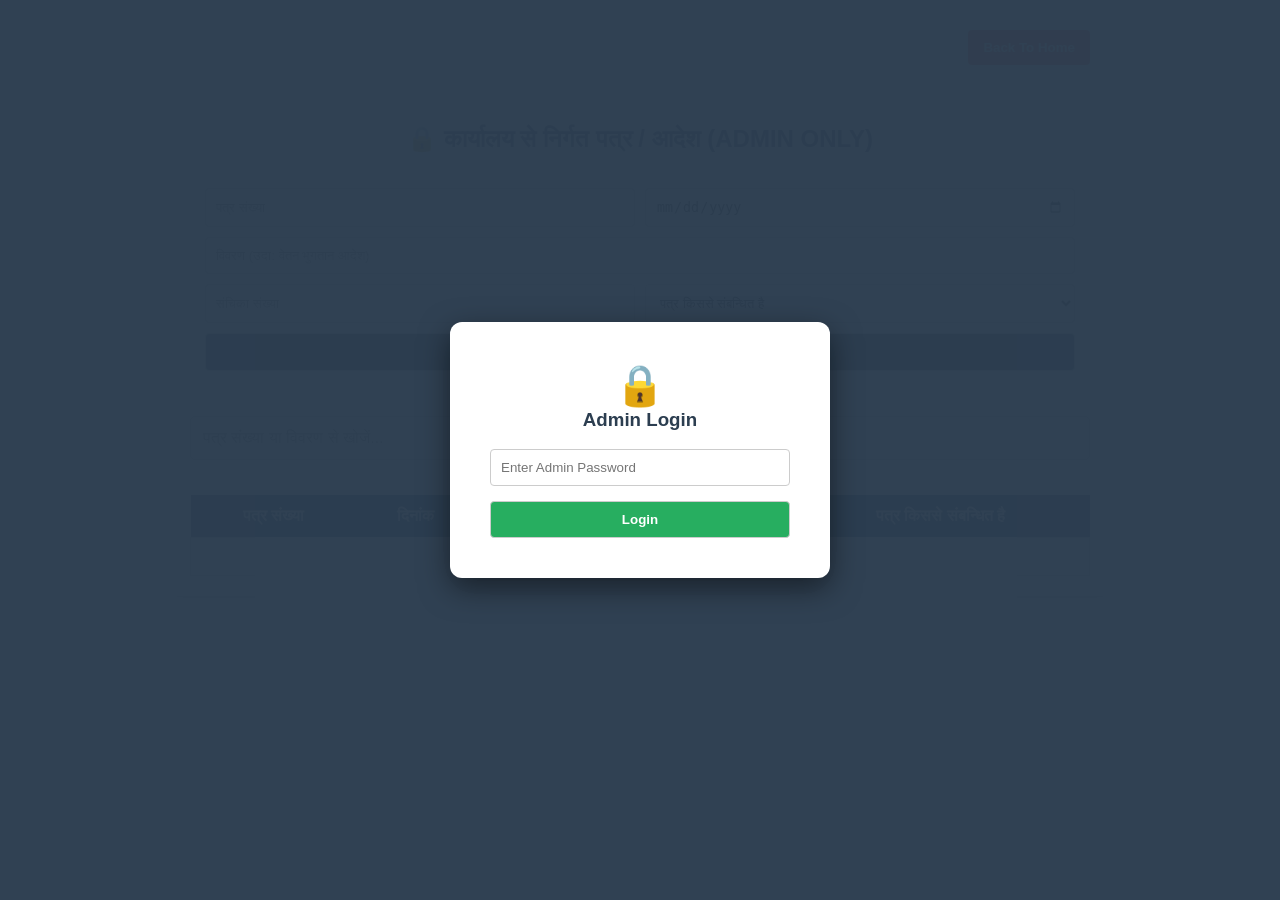
<file: ad.html>
<!DOCTYPE html>
<html lang="hi">
<head>
    <meta charset="UTF-8">
    <title>Admin Data Entry - ICDS</title>
    <style>
        body { font-family: sans-serif; background: #f4f4f4; margin: 0; padding: 20px; }
        .container { max-width: 900px; margin: auto; background: white; padding: 20px; border-radius: 8px; box-shadow: 0 2px 10px rgba(0,0,0,0.1); }
        h2 { text-align: center; color: #2c3e50; }
        form { display: grid; grid-template-columns: 1fr 1fr; gap: 10px; margin-bottom: 30px; padding: 15px; background: #eef2f7; border-radius: 5px; }
        input, button, select { padding: 10px; border: 1px solid #ccc; border-radius: 4px; }
        button { grid-column: span 2; background: #2c3e50; color: white; cursor: pointer; font-weight: bold; }
        table { width: 100%; border-collapse: collapse; margin-top: 20px; }
        th { background: #1a3a5a; color: white; padding: 12px; }
        td { border: 1px solid #ddd; padding: 10px; text-align: center; font-size: 14px; }
        tr:nth-child(even) { background: #f9f9f9; }
        #searchInput { width: 100%; padding: 12px; border: 1px solid #ccc; border-radius: 5px; font-size: 16px; margin-bottom: 15px; box-sizing: border-box; }

.top-right-btn {
    float: right;
    background: #e74c3c;
    color: white;
    padding: 10px 15px;
    border: none;
    border-radius: 4px;
    cursor: pointer;
    text-decoration: none;
    font-weight: bold;
    margin-bottom: 10px;
}
/* कंटेनर के ऊपर बटन को सही जगह रखने के लिए */
.header-actions {
    max-width: 900px;
    margin: auto;
    overflow: hidden;
    padding: 10px 0;
}
#lockScreen {
            position: fixed; top: 0; left: 0; width: 100%; height: 100%; 
            background: rgba(44, 62, 80, 0.98); z-index: 10000; 
            display: flex; justify-content: center; align-items: center;
        }
        .lock-box { background: white; padding: 40px; border-radius: 12px; text-align: center; box-shadow: 0 10px 30px rgba(0,0,0,0.5); width: 300px; }
        .lock-box h3 { margin-top: 0; color: #2c3e50; }
        .lock-box input { width: 100%; margin-bottom: 15px; box-sizing: border-box; }
        .lock-box button { width: 100%; background: #27ae60; }

    </style>
</head>
<body>
<div id="lockScreen">
    <div class="lock-box">
        <div style="font-size: 40px;">🔒</div>
        <h3>Admin Login</h3>
        <input type="password" id="passInput" placeholder="Enter Admin Password">
        <button onclick="checkPassword()">Login</button>
        <p id="err" style="color:red; display:none; font-size:14px; margin-top:10px;">Invalid Password!</p>
    </div>
</div>

    
    
<div class="header-actions">
    <button class="top-right-btn" onclick="window.location.href='index.html'">
        Back To Home
    </button>
</div>

<div class="container">
    <h2>🔒 कार्यालय से निर्गत पत्र / आदेश (ADMIN ONLY)</h2>
    
    <form id="orderForm">
        <input type="text" name="पत्र_संख्या" placeholder="पत्र संख्या" required>
        <input type="date" name="दिनांक" required>
        <input type="text" name="विवरण" placeholder="विवरण (उदा: वेतन भुगतान आदेश)" style="grid-column: span 2;" required>
        <input type="text" name="संचिका_संख्या" placeholder="संचिका संख्या" required>
           
        <select name="पत्र_किससे_सम्बन्धित_है" required>
            <option value="" disabled selected>पत्र किससे संबन्धित है</option>
            <option value="जिला प्रोग्राम पदाधिकारी">जिला प्रोग्राम पदाधिकारी</option>
            <option value="जिला पदाधिकारी">जिला पदाधिकारी</option>
            <option value="निदेशालय">निदेशालय</option>
            <option value="SDO">SDO</option>
            <option value="BDO">BDO</option>
            <option value="CO">CO</option>
            <option value="सेविका">सेविका</option>
            <option value="सहायिका">सहायिका</option>
            <option value="सेविका & सहायिका">सेविका & सहायिका</option>
            <option value="महिला पर्यवेक्षिका">महिला पर्यवेक्षिका</option>
            <option value="प्रधान सहायक">प्रधान सहायक</option>
            <option value="प्रखण्ड समन्वयक">प्रखण्ड समन्वयक</option>
            <option value="कार्यपालक सहायक">कार्यपालक सहायक</option>
        </select>

        <button type="submit" id="submitBtn">डाटा सुरक्षित करें और अपडेट करें</button>
    </form>

    <input type="text" id="searchInput" onkeyup="filterTable()" placeholder="पत्र संख्या या विवरण से खोजें...">

    <table>
        <thead>
            <tr>
                <th>पत्र संख्या</th>
                <th>दिनांक</th>
                <th>विवरण</th>
                <th>संचिका संख्या</th>
                <th>पत्र किससे संबन्धित है</th>
            </tr>
        </thead>
        <tbody id="tableBody">
            </tbody>
    </table>
</div>
<script>
    const SECRET = "Admin@123"; // <--- Set your password here
       function checkPassword() {
        const input = document.getElementById('passInput').value;
        if (input === SECRET) {
            document.getElementById('lockScreen').style.display = 'none';
            alert("Login Success!");
        } else {
            document.getElementById('err').style.display = 'block';
        }
    }
 
</script>
<script>
    const scriptURL = 'https://script.google.com/macros/s/AKfycbzzpViyVdv8hjqlUeZ4PCKWmlQdChgehuOvvBvmooTUn6ATJM9GznzCvuAmX-cp5mcv/exec';

    // डाटा लोड करने का फंक्शन
    function loadData() {
        const tableBody = document.getElementById('tableBody');
        tableBody.innerHTML = "<tr><td colspan='5'>डाटा लोड हो रहा है...</td></tr>";

        fetch(scriptURL)
            .then(res => res.json())
            .then(data => {
                let rows = '';
                // ध्यान दें: Google Sheet में Column A=index 0, B=1, C=2 आदि होता है
                data.forEach(item => {
                    rows += `<tr>
                        <td>${item[0] || ''}</td>
                        <td>${item[1] || ''}</td>
                        <td>${item[2] || ''}</td>
                        <td>${item[3] || ''}</td>
                        <td>${item[4] || ''}</td>
                    </tr>`;
                });
                tableBody.innerHTML = rows;
            })
            .catch(err => {
                console.error(err);
                tableBody.innerHTML = "<tr><td colspan='5'>डाटा लोड करने में त्रुटि हुई।</td></tr>";
            });
    }

    // फॉर्म सबमिट करने का फंक्शन
    document.getElementById('orderForm').addEventListener('submit', e => {
        e.preventDefault();
        const btn = document.getElementById('submitBtn');
        btn.disabled = true;
        btn.innerText = "सेव हो रहा है...";

        fetch(scriptURL, { method: 'POST', body: new FormData(e.target)})
            .then(() => {
                alert("डाटा सुरक्षित किया गया!");
                e.target.reset();
                loadData(); 
                btn.disabled = false;
                btn.innerText = "डाटा सुरक्षित करें और अपडेट करें";
            })
            .catch(err => {
                alert("त्रुटि: " + err.message);
                btn.disabled = false;
                btn.innerText = "डाटा सुरक्षित करें और अपडेट करें";
            });
    });

    // सर्च फ़ंक्शन
    function filterTable() {
        const input = document.getElementById("searchInput");
        const filter = input.value.toLowerCase();
        const table = document.getElementById("tableBody");
        const tr = table.getElementsByTagName("tr");

        for (let i = 0; i < tr.length; i++) {
            let rowMatch = false;
            const td = tr[i].getElementsByTagName("td");
            for (let j = 0; j < td.length; j++) {
                if (td[j]) {
                    const txtValue = td[j].textContent || td[j].innerText;
                    if (txtValue.toLowerCase().indexOf(filter) > -1) {
                        rowMatch = true;
                        break;
                    }
                }
            }
            tr[i].style.display = rowMatch ? "" : "none";
        }
    }

    // पेज लोड होते ही डाटा दिखाएँ
    window.onload = loadData;
</script>

    

</body>
</html>
</file>
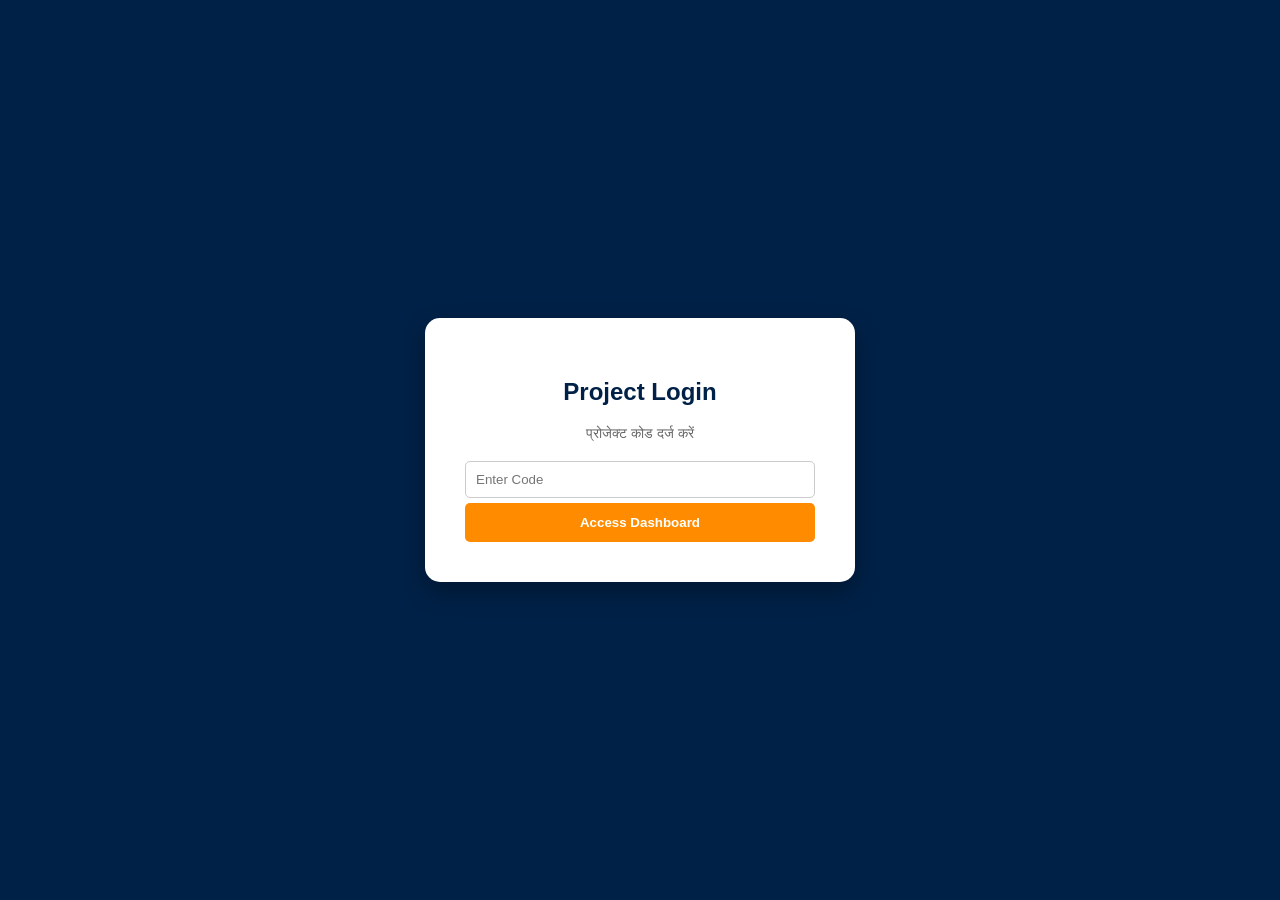
<file: Finance.html>
<!DOCTYPE html>
<html lang="hi">
<head>
    <meta charset="UTF-8">
    <title>Office Project Finance Manager</title>
    <script src="https://cloudflare.com"></script>
    <script src="https://cloudflare.com"></script>
    <script src="https://cloudflare.com"></script>
    <style>
        :root { --navy: #002147; --blue: #0056b3; --orange: #ff8c00; --light: #f4f7f6; --red: #d32f2f; }
        body { font-family: 'Segoe UI', sans-serif; background: var(--light); margin: 0; padding: 20px; }
        .container { max-width: 1500px; margin: auto; }
        
        /* Login Overlay */
        #loginOverlay { position:fixed; top:0; left:0; width:100%; height:100%; background: var(--navy); display:flex; justify-content:center; align-items:center; z-index:9999; }
        .login-box { background:white; padding:40px; border-radius:15px; text-align:center; width:350px; box-shadow: 0 10px 25px rgba(0,0,0,0.3); }

        /* Header & Top Bar */
        .top-bar { background: var(--navy); color: white; padding: 15px 25px; border-radius: 10px; display: flex; justify-content: space-between; align-items: center; margin-bottom: 20px; }
        .logout-btn { background: var(--red); color:white; border:none; padding:8px 15px; border-radius:5px; cursor:pointer; font-weight:bold; }

        /* Summary Cards */
        .summary-row { display: flex; gap: 15px; overflow-x: auto; padding-bottom: 10px; margin-bottom: 20px; }
        .total-card { min-width: 220px; background: white; border-top: 5px solid var(--blue); padding: 15px; border-radius: 8px; box-shadow: 0 2px 5px rgba(0,0,0,0.1); }
        .total-card h5 { margin: 0; color: #666; font-size: 0.75em; }
        .total-card p { margin: 5px 0 0; font-size: 1.2em; font-weight: bold; color: var(--navy); }

        /* Grid */
        .main-grid { display: grid; grid-template-columns: 350px 1fr; gap: 20px; margin-bottom: 30px; }
        .card { background: white; border-radius: 10px; padding: 20px; box-shadow: 0 4px 10px rgba(0,0,0,0.05); }
        .bal-item { display: flex; justify-content: space-between; align-items: center; padding: 12px; background: #fffbf2; border-left: 4px solid var(--orange); margin-bottom: 8px; border-radius: 4px; }

        /* Tabs */
        .tabs { display: flex; gap: 5px; }
        .tab-btn { padding: 12px 25px; border: none; background: #ddd; cursor: pointer; border-radius: 8px 8px 0 0; font-weight: bold; }
        .tab-btn.active { background: white; border-top: 3px solid var(--blue); }
        .tab-content { background: white; padding: 25px; border-radius: 0 0 10px 10px; box-shadow: 0 4px 10px rgba(0,0,0,0.05); display: none; }
        .tab-content.active { display: block; }
        
        /* Table */
        table { width: 100%; border-collapse: collapse; font-size: 0.85em; }
        th { background: #f8f9fa; padding: 12px; border-bottom: 2px solid #ddd; text-align: left; }
        td { padding: 12px; border-bottom: 1px solid #eee; }

        /* Footer */
        .main-footer { background: var(--navy); color: white; padding: 20px; text-align: center; margin-top: 40px; border-radius: 10px; }
        .developer-tag span { color: var(--orange); font-weight: bold; }

        input, select, textarea { width: 100%; padding: 10px; margin: 5px 0; border: 1px solid #ccc; border-radius: 5px; box-sizing: border-box; }
        .submit-btn { background: #28a745; color: white; border: none; padding: 12px; border-radius: 5px; cursor: pointer; width: 100%; font-weight: bold; }

/* Basic styling to match your dashboard */
.home-btn {
    padding: 5px 15px;
    background-color: #f0f0f0;
    border: 1px solid #ccc;
    border-radius: 4px;
    cursor: pointer;
}

.home-btn:hover {
    background-color: #e0e0e0;
}

.logout-btn {
    padding: 5px 15px;
    background-color: #ff4d4d;
    color: white;
    border: none;
    border-radius: 4px;
    cursor: pointer;
}
        
    </style>
</head>
<body>

<!-- LOGIN OVERLAY -->
<div id="loginOverlay">
    <div class="login-box">
        <h2 style="color:var(--navy)">Project Login</h2>
        <p style="color:#666; font-size:0.85em;">प्रोजेक्ट कोड दर्ज करें</p>
        <input type="password" id="sysPassword" placeholder="Enter Code">
        <button onclick="checkPassword()" style="background:var(--orange); color:white; border:none; padding:12px; border-radius:5px; width:100%; cursor:pointer; font-weight:bold;">Access Dashboard</button>
        <p id="loginError" style="color:red; display:none; font-size:0.8em; margin-top:10px;">गलत पासवर्ड!</p>
    </div>
</div>

<div class="container">
    <div class="top-bar">
        <h2 style="margin:0">Finance Dashboard</h2>
        <div style="display:flex; align-items:center; gap:15px;">
            <button class="home-btn" onclick="goHome()">Home</button>
            <select id="mainProject" disabled>
                <option value="DHANRUA">DHANRUA</option>
                <option value="BEGUSARAI GRAMIN">BEGUSARAI GRAMIN</option>
                <option value="BAKHTIYARPUR">BAKHTIYARPUR</option>
                <option value="BIKRAM">BIKRAM</option>
                <option value="BAARH">BAARH</option>
            </select>
            <button class="logout-btn" onclick="logout()">Logout</button>
        </div>
    </div>

    <div id="loader" style="display:none; text-align:center; font-weight:bold; color:var(--blue);">🔄 Syncing Data...</div>

    <!-- SUMMARY STRIP -->
    <div id="totalStrip" class="summary-row"></div>

    <div class="main-grid">
        <div class="card">
            <h3 style="margin-top:0">Remaining Balance</h3>
            <div id="balanceList"></div>
        </div>
        <div class="card">
            <h3 style="margin-top:0">Recent Bill Records</h3>
            <div style="max-height:400px; overflow-y:auto;">
                <table>
                    <thead><tr><th>Bill No</th><th>Date</th><th>Head</th><th>Amount</th><th>Purpose</th></tr></thead>
                    <tbody id="expBody"></tbody>
                </table>
            </div>
        </div>
    </div>

    <!-- TABS -->
    <div class="tabs">
        <button class="tab-btn active" onclick="showTab(event, 'allotTab')">Allotment Entry</button>
        <button class="tab-btn" onclick="showTab(event, 'expTab')">Expenditure Entry</button>
        <button class="tab-btn" onclick="showTab(event, 'reportTab')">Reports</button>
    </div>

    <div id="allotTab" class="tab-content active">
        <form id="altForm">
            <div style="display:grid; grid-template-columns: repeat(auto-fit, minmax(200px, 1fr)); gap:15px;">
                <div><label>Source</label><select id="altSrc"><option>HRMS</option><option>CFMS</option><option>SNA Sparsh</option><option>PFMS</option></select></div>
                <div><label>Letter No</label><input type="number" id="altLet" required></div>
                <div><label>Date</label><input type="date" id="altDat" required></div>
                <div><label>Order No</label><input type="text" id="altOrd" maxlength="15" required></div>
                <div><label>Head</label><select id="altHead" class="head-drop"></select></div>
                <div><label>Unit</label><select id="altUnit" class="unit-drop"></select></div>
                <div><label>Amount</label><input type="number" id="altAmt" step="0.01" required></div>
            </div>
            <button type="submit" class="submit-btn" style="margin-top:15px;">Save Allotment</button>
        </form>
    </div>

    <div id="expTab" class="tab-content">
        <form id="expForm">
            <div style="display:grid; grid-template-columns: repeat(auto-fit, minmax(200px, 1fr)); gap:15px;">
                <div><label>Source</label><select id="expSrc"><option>HRMS</option><option>CFMS</option><option>SNA Sparsh</option><option>PFMS</option></select></div>
                <div><label>Order No</label><input type="number" id="expOrd" required></div>
                <div><label>Date</label><input type="date" id="expDat" required></div>
                <div><label>Bill No</label><input type="text" id="expBill" required></div>
                <div><label>Head</label><select id="expHead" class="head-drop"></select></div>
                <div><label>Unit</label><select id="expUnit" class="unit-drop"></select></div>
                <div><label>Amount</label><input type="number" id="expAmt" step="0.01" required></div>
                <div><label>Purpose</label><input type="text" id="expPur"></div>
            </div>
            <button type="submit" class="submit-btn" style="margin-top:15px; background:var(--blue);">Record Bill</button>
        </form>
    </div>

    <div id="reportTab" class="tab-content">
        <button onclick="exportXLS()" style="background:#1d6f42; color:white; padding:10px; border:none; cursor:pointer; margin-bottom:10px;">Export Excel</button>
        <table id="fullTable">
            <thead><tr><th>S.No</th><th>Bill No</th><th>Date</th><th>Head</th><th>Amount</th><th>Purpose</th></tr></thead>
            <tbody id="fullBody"></tbody>
        </table>
    </div>

    <footer class="main-footer">
        <p>© 2026 Office Finance System | All Rights Reserved</p>
        <p class="developer-tag">Design and Developed by: <span>Er. Viraj Kumar</span></p>
    </footer>
</div>

<script>
    const SCRIPT_URL = "https://script.google.com/macros/s/AKfycbxDPKR6J5Wuyw0ap8VQ6tzLCqA1gP-bMtbmi0o0Mz7R2yKwKN18u_yLO03tnhHf_Kn4iw/exec";
    const heads = ["51-2235-02-102-0123", "51-2235-02-102-0222", "51-2235-02-102-0105", "51-2235-02-102-0122", "51-2235-02-102-0225", "51-2235-02-102-0322", "51-2235-02-102-0325", "51-2235-02-102-0327", "51-2236-02-101-0103", "51-2236-02-101-0203", "51-2236-02-101-0303", "51-2236-02-789-0204", "51-2236-02-789-0304" , "51-2235-02-102-0226","51-2235-02-102-0224"];
    const units = ["01.01", "01.03", "01.04", "01.05", "01.06", "01.07", "02.01", "06.01", "11.01", "13.01", "13.10", "14.01", "16.01", "20.03", "21.01", "21.03", "26.01", "28.02","31.06", "52.01"];
    
    // प्रोजेक्ट पासवर्ड मैपिंग
    const authMap = { "Welcome@1": "DHANRUA", "Welcome@2": "BEGUSARAI GRAMIN", "Welcome@3": "BAKHTIYARPUR", "Welcome@4": "BIKRAM", "Welcome@5": "BAARH" };
    
    let rawAlt = [], rawExp = [];

    window.onload = async () => {
        document.querySelectorAll('.head-drop').forEach(d => heads.forEach(h => d.add(new Option(h, h))));
        document.querySelectorAll('.unit-drop').forEach(d => units.forEach(u => d.add(new Option(u, u))));
        if (sessionStorage.getItem('authProj')) loginSuccess(sessionStorage.getItem('authProj'));
    };

    function checkPassword() {
        const pass = document.getElementById('sysPassword').value;
        if (authMap[pass]) {
            loginSuccess(authMap[pass]);
        } else {
            document.getElementById('loginError').style.display = 'block';
        }
    }

    async function loginSuccess(projName) {
        sessionStorage.setItem('authProj', projName);
        document.getElementById('loginOverlay').style.display = 'none';
        document.getElementById('mainProject').value = projName;
        await sync();
    }

    function logout() {
    // 1. यूजर के लॉगिन सेशन को क्लियर करें
    sessionStorage.clear();
    
    // 2. ऑटोमैटिक होम पेज पर रीडायरेक्ट करें
    window.location.href = "https://icdspatna.github.io/viraj/index.html#";
}


    async function sync() {
        document.getElementById('loader').style.display = 'block';
        try {
            const res = await fetch(SCRIPT_URL);
            const data = await res.json();
            rawAlt = data.allotments.slice(1);
            rawExp = data.expenditures.slice(1);
            render();
        } catch(e) { console.error(e); }
        document.getElementById('loader').style.display = 'none';
    }

    function render() {
        const proj = sessionStorage.getItem('authProj');
        const alts = rawAlt.filter(r => r[0] === proj);
        const exps = rawExp.filter(r => r[0] === proj);

        let tHtml = '', bHtml = '';
        heads.forEach(h => {
            let tA = alts.filter(r => r[5] === h).reduce((s, r) => s + parseFloat(r[7] || 0), 0);
            let tE = exps.filter(r => r[6] === h).reduce((s, r) => s + parseFloat(r[9] || 0), 0);
            if(tA > 0) {
                tHtml += `<div class="total-card"><h5>Total: ${h.split('-').pop()}</h5><p>₹${tA.toLocaleString()}</p></div>`;
                bHtml += `<div class="bal-item"><span>${h}</span><strong>₹${(tA-tE).toLocaleString()}</strong></div>`;
            }
        });
        document.getElementById('totalStrip').innerHTML = tHtml;
        document.getElementById('balanceList').innerHTML = bHtml;

        const row = r => `<tr><td>${r[4]}</td><td>${new Date(r[3]).toLocaleDateString()}</td><td>${r[6]}</td><td style="color:red; font-weight:bold;">₹${parseFloat(r[9]).toLocaleString()}</td><td>${r[10]||'-'}</td></tr>`;
        document.getElementById('expBody').innerHTML = exps.map(row).reverse().join('');
        document.getElementById('fullBody').innerHTML = exps.map((r,i)=>`<tr><td>${i+1}</td><td>${r[4]}</td><td>${new Date(r[3]).toLocaleDateString()}</td><td>${r[6]}</td><td>₹${r[9]}</td><td>${r[10]||'-'}</td></tr>`).join('');
    }

    async function save(entry) {
        document.getElementById('loader').style.display = 'block';
        await fetch(SCRIPT_URL, { method: 'POST', body: JSON.stringify(entry) });
        await sync();
    }

    document.getElementById('altForm').onsubmit = (e) => {
        e.preventDefault();
        save({ type:'ALLOTMENT', project:sessionStorage.getItem('authProj'), source:document.getElementById('altSrc').value, letter:document.getElementById('altLet').value, date:document.getElementById('altDat').value, order:document.getElementById('altOrd').value, head:document.getElementById('altHead').value, unit:document.getElementById('altUnit').value, amount:document.getElementById('altAmt').value });
        e.target.reset();
    };

    document.getElementById('expForm').onsubmit = (e) => {
        e.preventDefault();
        save({ type:'EXPENDITURE', project:sessionStorage.getItem('authProj'), source:document.getElementById('expSrc').value, order:document.getElementById('expOrd').value, date:document.getElementById('expDat').value, bill:document.getElementById('expBill').value, head:document.getElementById('expHead').value, unit:document.getElementById('expUnit').value, amount:document.getElementById('expAmt').value, purpose:document.getElementById('expPur').value });
        e.target.reset();
    };

    function showTab(e, id) {
        document.querySelectorAll('.tab-content').forEach(c => c.classList.remove('active'));
        document.querySelectorAll('.tab-btn').forEach(b => b.classList.remove('active'));
        document.getElementById(id).classList.add('active');
        e.currentTarget.classList.add('active');
    }

    function exportXLS() {
        XLSX.utils.writeFile(XLSX.utils.table_to_book(document.getElementById("fullTable")), "Office_Report.xlsx");
    }
</script>



    <script>
function goHome() {
    // 1. Clear session/local storage if needed
    localStorage.clear(); 
    sessionStorage.clear();

    // 2. Redirect to your home or login page
    window.location.href = "index.html"; // Change "index.html" to your actual home URL
}

function logout() {
    // Your existing logout logic
    alert("Logging out...");
    window.location.href = "login.html";
}
</script>
    
</body>
</html>
</file>
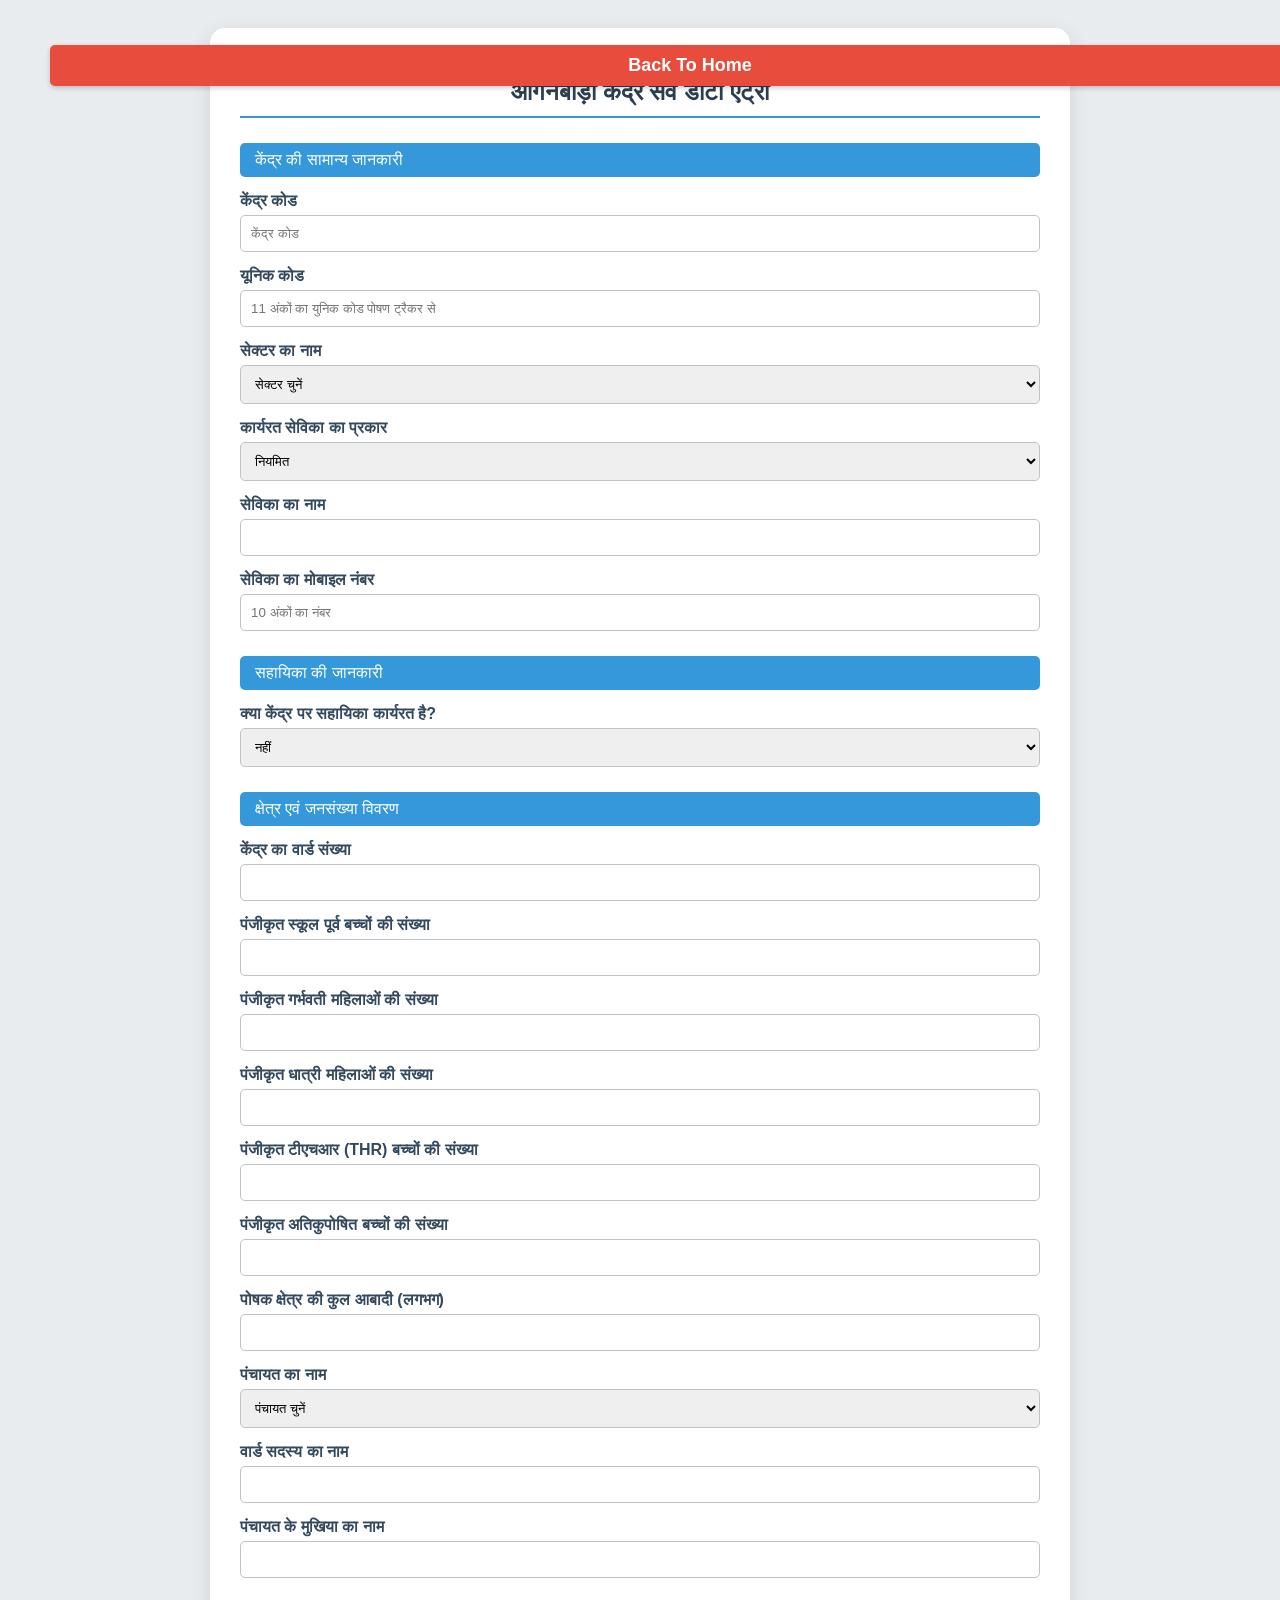
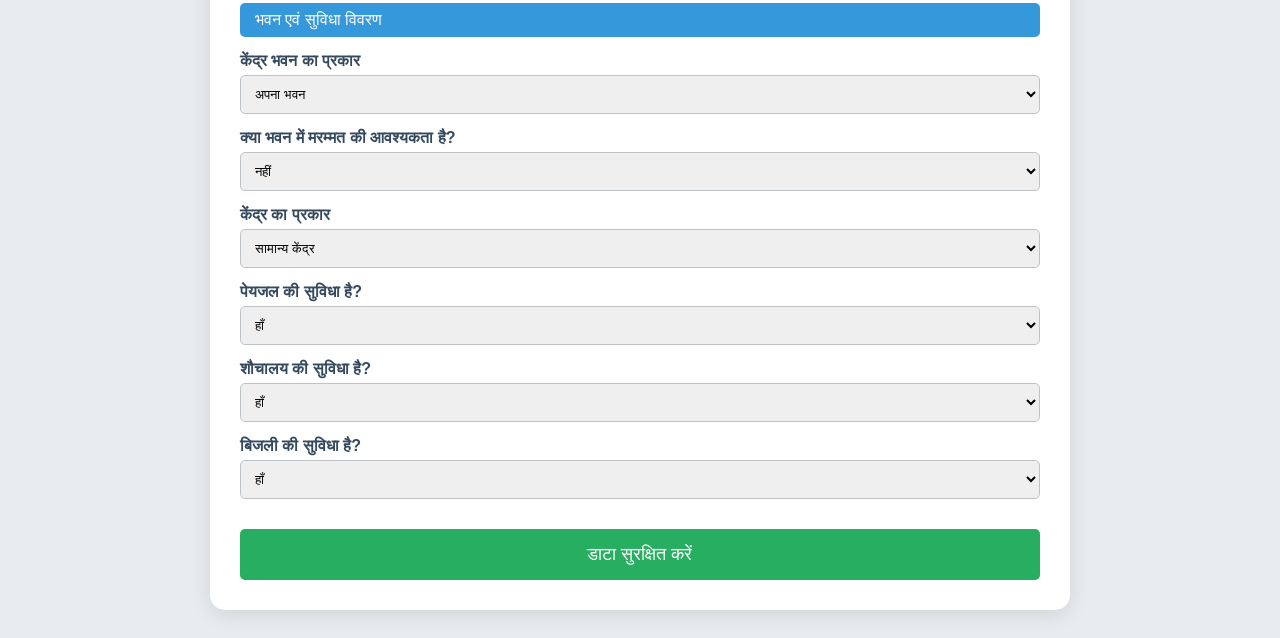
<file: indexawc.html>
<!DOCTYPE html>
<html lang="hi">
<head>
    <meta charset="UTF-8">
    <title>आँगनबाड़ी केंद्र सर्वे फॉर्म</title>
    <style>
        body { font-family: 'Arial', sans-serif; background-color: #e9ecef; padding: 20px; direction: ltr; }
        .form-card { max-width: 800px; margin: auto; background: #fff; padding: 30px; border-radius: 15px; box-shadow: 0 5px 20px rgba(0,0,0,0.1); }
        h2 { text-align: center; color: #2c3e50; border-bottom: 2px solid #3498db; padding-bottom: 10px; }
        .section-title { background: #3498db; color: white; padding: 8px 15px; margin-top: 25px; border-radius: 5px; }
        label { display: block; margin-top: 15px; font-weight: bold; color: #34495e; }
        input, select, textarea { width: 100%; padding: 10px; margin-top: 5px; border: 1px solid #bdc3c7; border-radius: 5px; box-sizing: border-box; }
        .hidden { display: none; background: #f9f9f9; padding: 15px; border-left: 5px solid #e74c3c; margin-top: 10px; }
        button { width: 100%; padding: 15px; background: #27ae60; color: white; border: none; border-radius: 5px; cursor: pointer; font-size: 18px; margin-top: 30px; transition: 0.3s; }
        button:hover { background: #219150; }
    </style>
	<style>
    .top-right-btn {
        position: absolute;
        top: 15px;      /* Distance from top */
        right: 15px;    /* Distance from right */
	left: 50px;
        padding: 10px 15px;
        background-color: #e74c3c; /* Red color to stand out */
        color: white;
        border: none;
        border-radius: 5px;
        cursor: pointer;
        font-weight: bold;
        z-index: 1000;  /* Keeps it on top of other elements */
        box-shadow: 0 2px 5px rgba(0,0,0,0.2);
    }

    .top-right-btn:hover {
        background-color: #c0392b;
    }
</style>
</head>
<body>
<button class="top-right-btn" onclick="window.location.href='index.html'">
    Back To Home
</button>
<div class="form-card">
    <h2>आँगनबाड़ी केंद्र सर्वे डाटा एंट्री</h2>
    <form name="survey-form">

        <div class="section-title">केंद्र की सामान्य जानकारी</div>
        <label>केंद्र कोड</label>
        <input type="number" name="KendraCode" 
	inputmode="numeric" 
        pattern="[0-9]{4}" 
        maxlength="4"	
	oninput="this.value = this.value.replace(/[^0-9]/g, '');" 
        placeholder="केंद्र कोड " required>
        
        <label>यूनिक कोड</label>
        <input type="number" name="UniqueCode" 
	inputmode="numeric" 
        pattern="[0-9]{11}" 
        maxlength="11"	
	oninput="this.value = this.value.replace(/[^0-9]/g, '');" 
        placeholder="11 अंकों का युनिक कोड पोषण ट्रैकर से" required>

        <label>सेक्टर का नाम</label>
	<select name="sectorType" required>
    <!-- Placeholder option: User MUST change this to submit -->
    <option value="" disabled selected>सेक्टर चुनें</option>
            <option value="S01">S01</option>
            <option value="S02">S02</option>
	    <option value="S03">S03</option>
	    <option value="S04">S04</option>
	    <option value="S05">S05</option>
	    <option value="S06">S06</option>
	    <option value="S07">S07</option>
	    <option value="S08">S08</option>
	   <option value="S09">S09</option>
	   <option value="S10">S10</option>
	   <option value="S11">S11</option>
        </select>
	
        <label>कार्यरत सेविका का प्रकार</label>
        
	<select name="sectorType" required>
        
            <option value="नियमित">नियमित</option>
            <option value="प्रभारी">प्रभारी</option>
        </select>

        <label>सेविका का नाम</label>
        <input type="text" name="SevikaName" required>

        <label>सेविका का मोबाइल नंबर</label>
        <input type="tel" name="SevikaMobile" pattern="[0-9]{10}" placeholder="10 अंकों का नंबर" required>

        <div class="section-title">सहायिका की जानकारी</div>
        <label>क्या केंद्र पर सहायिका कार्यरत है?</label>
        <select name="SahayikaExists" id="sahayikaSelect" onchange="toggleSahayika()">
	
            <option value="नहीं">नहीं</option>
            <option value="हाँ">हाँ</option>
        </select>

        <div id="sahayikaBox" class="hidden">
            <label>सहायिका का नाम</label>
            <input type="text" name="SahayikaName" id="sName">
            <label>सहायिका का मोबाइल नंबर</label>
            <input type="tel" name="SahayikaMobile" id="sMobile" pattern="[0-9]{10}">
        </div>

        <div class="section-title">क्षेत्र एवं जनसंख्या विवरण</div>
        <label>केंद्र का वार्ड संख्या</label>

        <input type="number" name="WardNo" required>

        <label>पंजीकृत स्कूल पूर्व बच्चों की संख्या</label>
        <input type="number" name="PreSchoolChildren" required>

        <label>पंजीकृत गर्भवती महिलाओं की संख्या</label>
        <input type="number" name="PregnantWomen" required>

        <label>पंजीकृत धात्री महिलाओं की संख्या</label>
        <input type="number" name="LactatingMothers" required>

        <label>पंजीकृत टीएचआर (THR) बच्चों की संख्या</label>
        <input type="number" name="THRChildren" required>

        <label>पंजीकृत अतिकुपोषित बच्चों की संख्या</label>
        <input type="number" name="MalnourishedChildren" required>

        <label>पोषक क्षेत्र की कुल आबादी (लगभग)</label>
        <input type="number" name="TotalPopulation" required>

        <label>पंचायत का नाम</label>
	<select name="PanchayatName" required>
    <option value="" disabled selected>पंचायत चुनें</option>
    <option value="Dewan">Dewan</option>
    <option value="Hulaschak Veer">Hulaschak Veer</option>
    <option value="NIMADA">NIMADA</option>
    <option value="SANDA">SANDA</option>
    <option value="MORIYAWAN">MORIYAWAN</option>
    <option value="BARANI">BARANI (Nagar Parishad)</option>
    <option value="KOSUT">KOSUT</option>
    <option value="Devdaha">Devdaha</option>
    <option value="Satparsa">Satparsa</option>
    <option value="Dhanarua">Dhanarua</option>
    <option value="MAI-NETAUL">MAI-NETAUL</option>
    <option value="BARI BIGHA">BARI BIGHA</option>
    <option value="GOVINDPUR-BAURAHI">GOVINDPUR-BAURAHI</option>
    <option value="SONMAI">SONMAI</option>
    <option value="CHATI">CHATI</option>
    <option value="Paveda">Paveda</option>
    <option value="Bahrampur">Bahrampur</option>
    <option value="Vijaypura">Vijaypura</option>
    <option value="Nadwan">Nadwan</option>
    <option value="Pathrahat">Pathrahat</option>
</select>

        

        <label>वार्ड सदस्य का नाम</label>
        <input type="text" name="WardMember" required>

        <label>पंचायत के मुखिया का नाम</label>
        <input type="text" name="MukhiyaName" required>

        <div class="section-title">भवन एवं सुविधा विवरण</div>
        <label>केंद्र भवन का प्रकार</label>
        <select name="BuildingType">
            <option value="अपना भवन">अपना भवन</option>
            <option value="विद्यालय में संचालित">विद्यालय में संचालित</option>
            <option value="सामुदायिक भवन">सामुदायिक भवन</option>
            <option value="कृषि भवन">कृषि भवन</option>
            <option value="पंचायत भवन">पंचायत भवन</option>
            <option value="किराए पर संचालित">किराए पर संचालित</option>
        </select>

        <label>क्या भवन में मरम्मत की आवश्यकता है?</label>
        <select name="RepairNeeded" id="repairSelect" onchange="toggleRepair()">
            <option value="नहीं">नहीं</option>
            <option value="हाँ">हाँ</option>
        </select>
        <div id="repairBox" class="hidden">
            <label>मरम्मत की आवश्यकता का कारण</label>
            <textarea name="RepairReason" id="repairText"></textarea>
        </div>

        <label>केंद्र का प्रकार</label>
        <select name="KendraType">
            <option value="सामान्य केंद्र">सामान्य केंद्र</option>
            <option value="मोडेल आँगनवाड़ी">मोडेल आँगनवाड़ी</option>
            <option value="बाला केंद्र">बाला केंद्र</option>
            <option value="सक्षम आँगनबाड़ी">सक्षम आँगनबाड़ी</option>
        </select>

        <!-- पेयजल लॉजिक -->
        <label>पेयजल की सुविधा है?</label>
        <select name="DrinkingWater" id="waterSelect" onchange="toggleReason('waterSelect', 'waterBox', 'waterText')">
            <option value="हाँ">हाँ</option>
            <option value="नहीं">नहीं</option>
        </select>
        <div id="waterBox" class="hidden">
            <label>सुविधा नहीं होने का कारण</label>
            <input type="text" name="WaterReason" id="waterText">
        </div>

        <!-- शौचालय लॉजिक -->
        <label>शौचालय की सुविधा है?</label>
        <select name="Toilet" id="toiletSelect" onchange="toggleReason('toiletSelect', 'toiletBox', 'toiletText')">
            <option value="हाँ">हाँ</option>
            <option value="नहीं">नहीं</option>
        </select>
        <div id="toiletBox" class="hidden">
            <label>सुविधा नहीं होने का कारण</label>
            <input type="text" name="ToiletReason" id="toiletText">
        </div>

        <!-- बिजली लॉजिक -->
        <label>बिजली की सुविधा है?</label>
        <select name="Electricity" id="elecSelect" onchange="toggleReason('elecSelect', 'elecBox', 'elecText')">
            <option value="हाँ">हाँ</option>
            <option value="नहीं">नहीं</option>
        </select>
        <div id="elecBox" class="hidden">
            <label>सुविधा नहीं होने का कारण</label>
            <input type="text" name="ElectricityReason" id="elecText">
        </div>

        <button type="submit" id="submitBtn">डाटा सुरक्षित करें</button>
    </form>
</div>

<script>
    const scriptURL = 'https://script.google.com/macros/s/AKfycbxd0rcGOIwr1TI-JFtIJu6HhQuTStKDcw7kWSf9KGWzJWSSZT1i8SMaIyvXEHAQeNE/exec'; // यहाँ अपनी URL डालें
    const form = document.forms['survey-form'];

    // सहायिका लॉजिक
    function toggleSahayika() {
        const val = document.getElementById('sahayikaSelect').value;
        const box = document.getElementById('sahayikaBox');
        box.classList.toggle('hidden', val === 'नहीं');
        document.getElementById('sName').required = (val === 'हाँ');
    }

    // मरम्मत लॉजिक
    function toggleRepair() {
        const val = document.getElementById('repairSelect').value;
        const box = document.getElementById('repairBox');
        box.classList.toggle('hidden', val === 'नहीं');
        document.getElementById('repairText').required = (val === 'हाँ');
    }

    // सामान्य कारण लॉजिक (पेयजल, शौचालय, बिजली के लिए)
    function toggleReason(selectId, boxId, textId) {
        const val = document.getElementById(selectId).value;
        const box = document.getElementById(boxId);
        box.classList.toggle('hidden', val === 'हाँ');
        document.getElementById(textId).required = (val === 'नहीं');
    }

    // फॉर्म सबमिट लॉजिक
    form.addEventListener('submit', e => {
        e.preventDefault();
        const btn = document.getElementById('submitBtn');
        btn.innerHTML = "भेजा जा रहा है...";
        btn.disabled = true;

        fetch(scriptURL, { method: 'POST', body: new FormData(form)})
            .then(response => {
                alert("डाटा सफलतापूर्वक गूगल शीट में सेव हो गया है!");
                form.reset();
                window.location.reload();
            })
            .catch(error => {
                alert("त्रुटि! कृपया इंटरनेट कनेक्शन चेक करें।");
                btn.disabled = false;
                btn.innerHTML = "डाटा सुरक्षित करें";
            });
    });
</script>


</body>
</html>
</file>
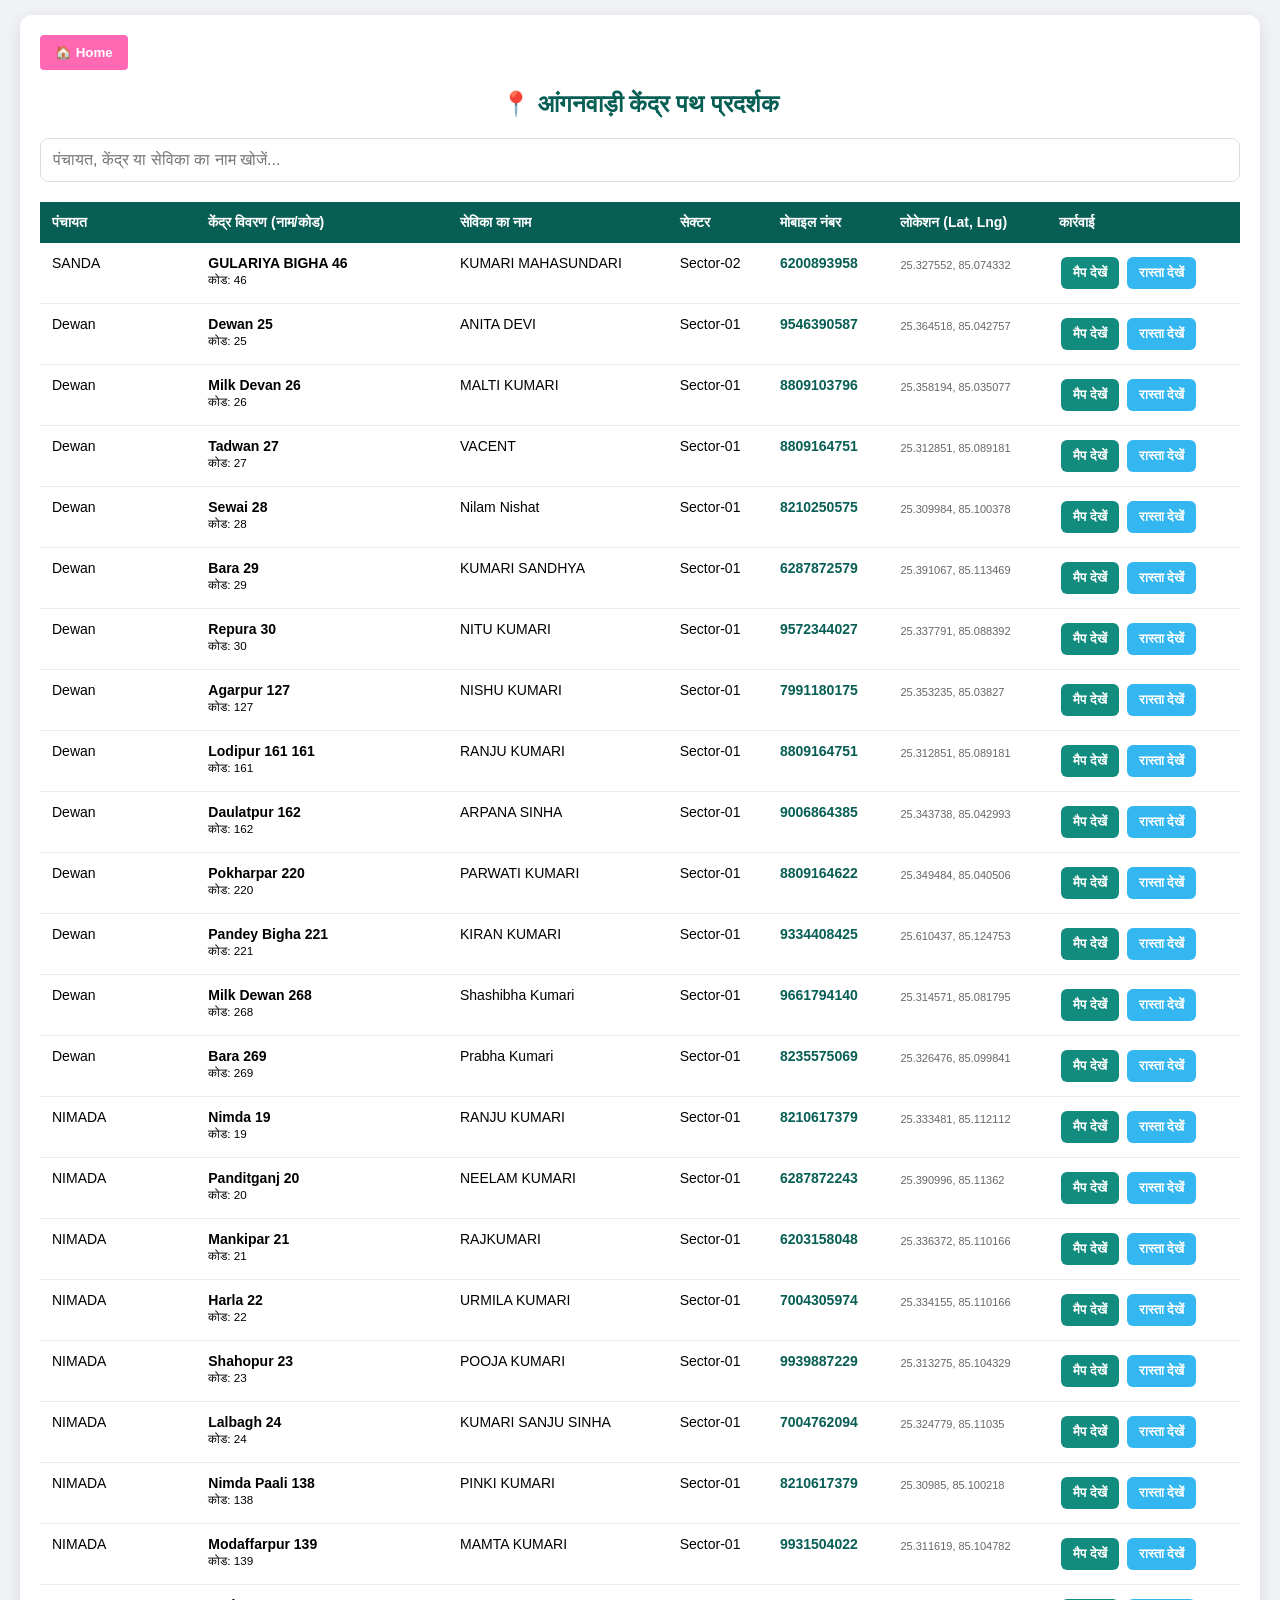
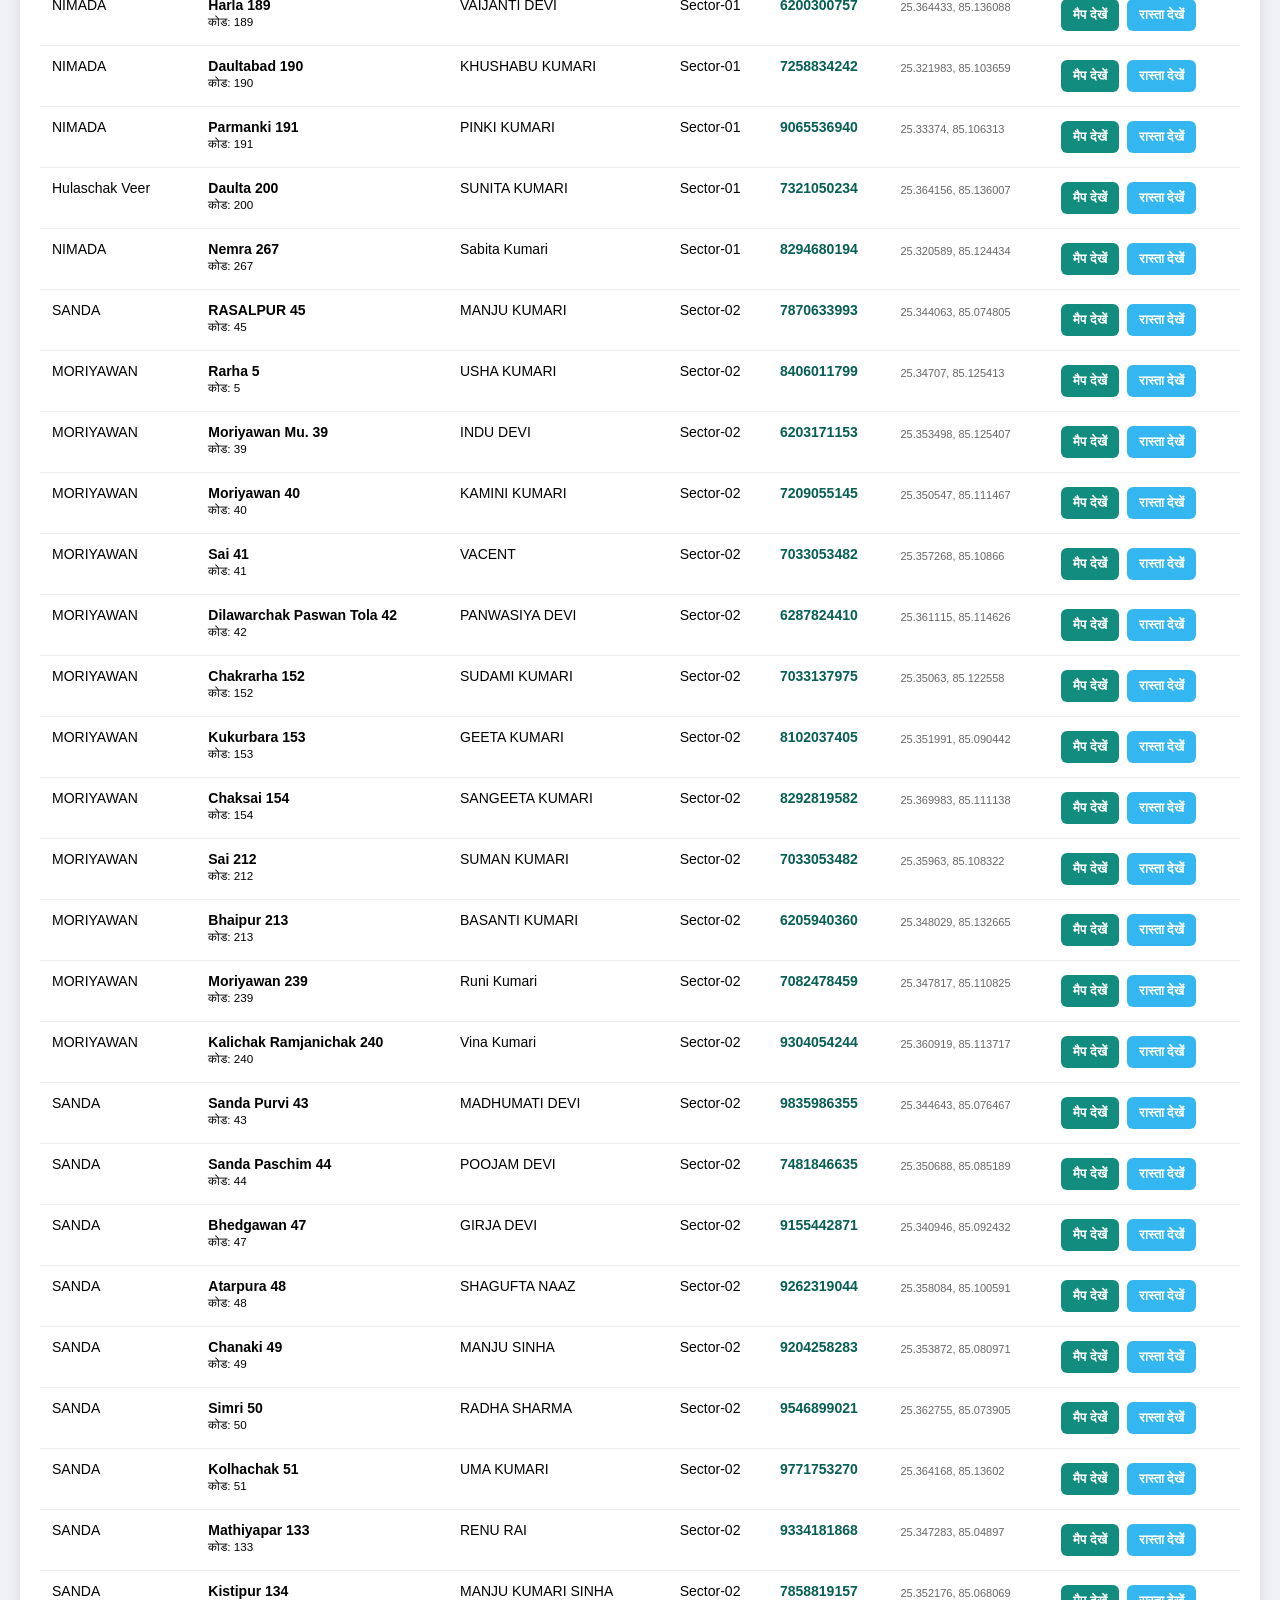
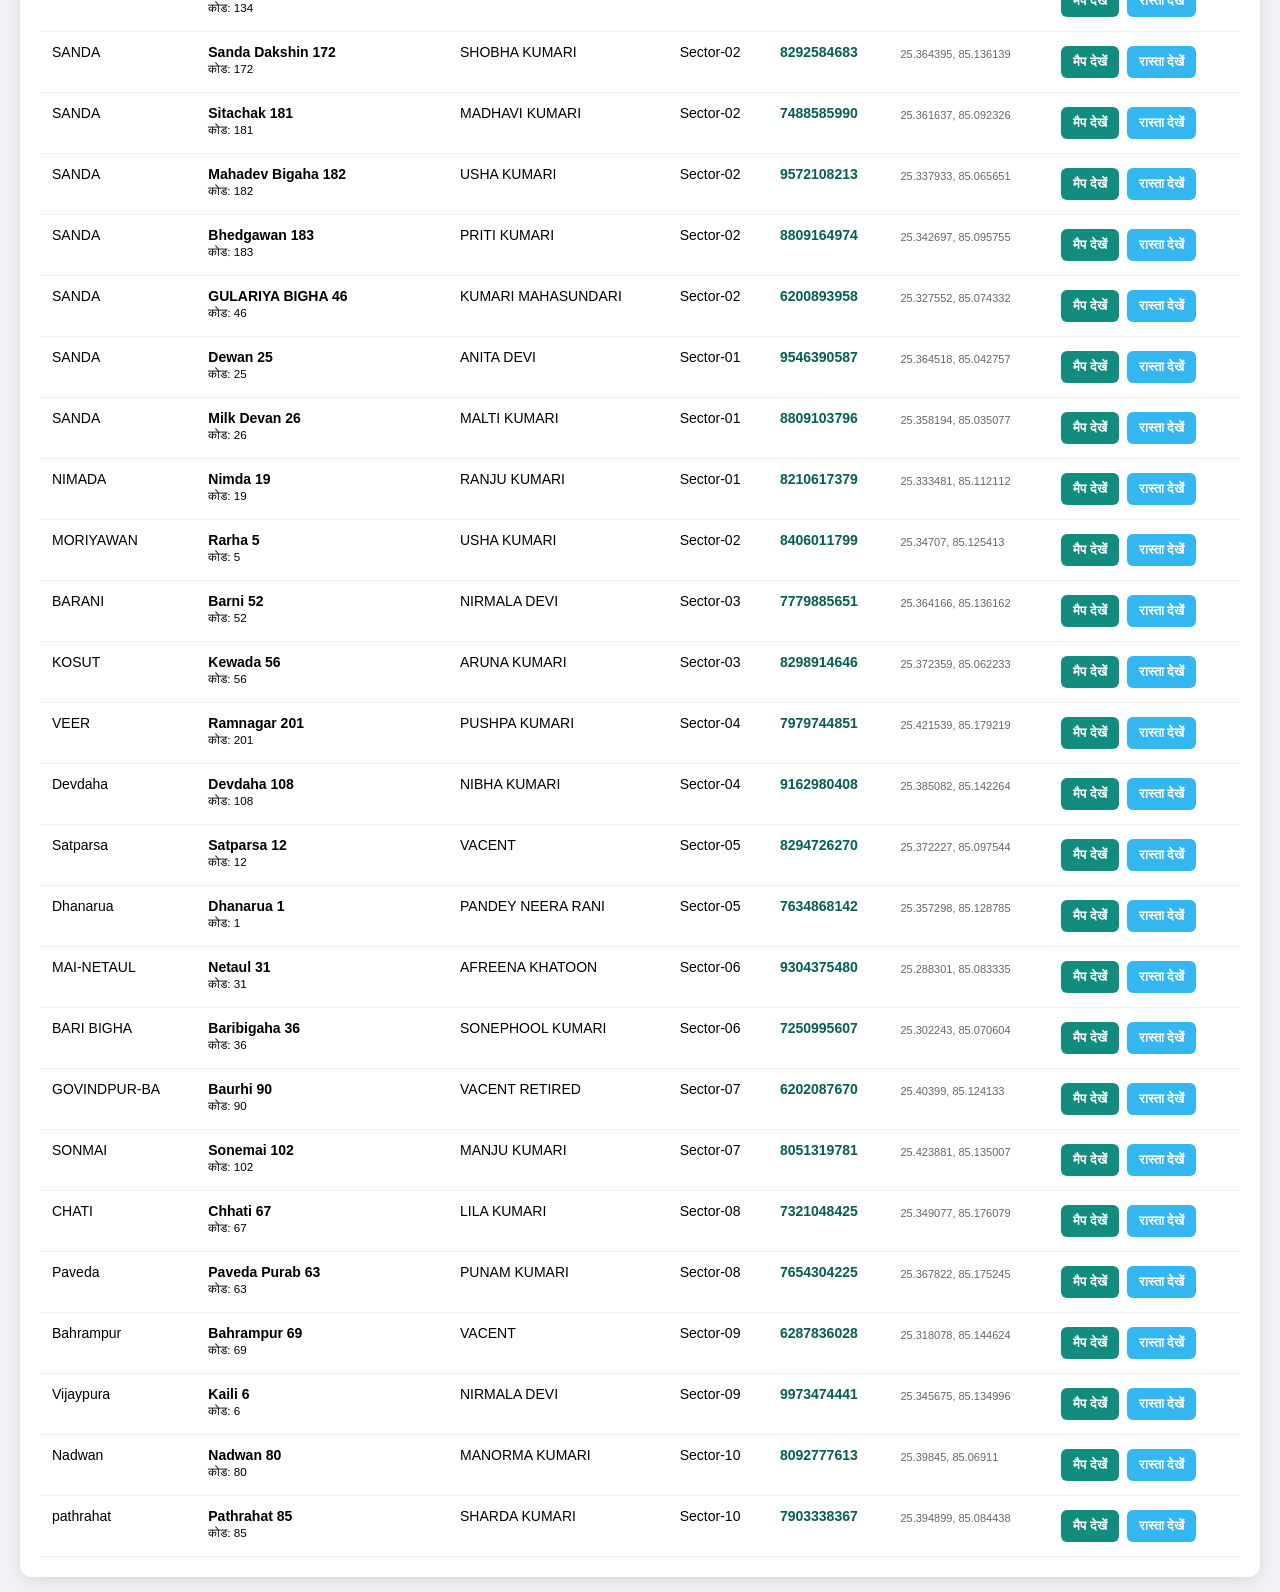
<file: Location.html>
<!DOCTYPE html>
<html lang="hi">
<head>
    <meta charset="UTF-8">
    <meta name="viewport" content="width=device-width, initial-scale=1.0">
    <title>AWC Location ICDS</title>
    <style>
        body { font-family: 'Segoe UI', Arial, sans-serif; background: #f0f2f5; padding: 15px; margin: 0; }
        .container { max-width: 1200px; margin: auto; background: white; padding: 20px; border-radius: 12px; box-shadow: 0 4px 15px rgba(0,0,0,0.1); }
        h2 { text-align: center; color: #075e54; margin-bottom: 20px; }
        .search-box { width: 100%; padding: 12px; margin-bottom: 20px; border: 1px solid #ddd; border-radius: 8px; font-size: 16px; box-sizing: border-box; outline: none; }
        .table-wrapper { overflow-x: auto; }
        table { width: 100%; border-collapse: collapse; min-width: 1000px; }
        th { background-color: #075e54; color: white; padding: 12px; text-align: left; font-size: 14px; }
        td { padding: 12px; border-bottom: 1px solid #eee; font-size: 14px; vertical-align: top; }
        .btn { border: none; padding: 8px 12px; cursor: pointer; border-radius: 6px; font-size: 13px; color: white; font-weight: bold; text-decoration: none; display: inline-block; margin: 2px; }
        .btn-nav { background: #34b7f1; } 
        .btn-map { background: #128c7e; } 
        #mapSection { display: none; margin-top: 20px; border: 2px solid #075e54; border-radius: 10px; overflow: hidden; }
        iframe { width: 100%; height: 450px; border: none; }
        .coords { font-size: 11px; color: #666; display: block; margin-top: 4px; }

    .nav-btn {
    background: #FF69B4; /* Pink */
    color: #FFFFFF;    /* White */
    transition: 0.3s;
}

.nav-btn:hover {
    background: #FF0000; /* Red on hover */
}

        
    </style>
</head>
<body>

<div class="container">

<div style="display: flex; justify-content: flex-start; margin-bottom: 15px;">
        <a href="index.html" class="home-btn" style="text-decoration: none;">
            <button type="button" class="nav-btn" style="background: #FF69B4; color: #FFFFFF; border: none; padding: 10px 15px; cursor: pointer; border-radius: 4px; font-weight: bold;">
                🏠 Home
            </button>
        </a>
    </div>
    
    <h2>📍 आंगनवाड़ी केंद्र पथ प्रदर्शक </h2>
    
    <input type="text" id="searchInput" class="search-box" placeholder="पंचायत, केंद्र या सेविका का नाम खोजें..." onkeyup="filterTable()">

    <div class="table-wrapper">
        <table>
            <thead>
                <tr>
                    <th>पंचायत</th>
                    <th>केंद्र विवरण (नाम/कोड)</th>
                    <th>सेविका का नाम</th>
                    <th>सेक्टर </th>
                    <th>मोबाइल नंबर</th>
                    <th>लोकेशन (Lat, Lng)</th>
                    <th>कार्रवाई</th>
                </tr>
            </thead>
            <tbody id="centerData"></tbody>
        </table>
    </div>

    <!-- पेज में मैप देखने के लिए -->
    <div id="mapSection">
        <div style="background:#075e54; color:white; padding:10px; display:flex; justify-content:space-between; align-items:center;">
            <span id="mapTitle">केंद्र की स्थिति</span>
            <button onclick="document.getElementById('mapSection').style.display='none'" style="background:red; color:white; border:none; cursor:pointer; padding: 5px 10px; border-radius: 4px;">बंद करें ×</button>
        </div>
        <iframe id="mapFrame" src=""></iframe>
    </div>
</div>

<script>
    // केंद्र का डेटा (आप यहाँ और केंद्र जोड़ सकते हैं)
    const centers = [



    { 
        panchayat: "SANDA", 
        name: "GULARIYA BIGHA 46", 
        code: "46", 
        sevika: "KUMARI MAHASUNDARI", 
        sector: "Sector-02", 
        mobile: "6200893958", 
        lat: 25.327552, 
        lng: 85.074332 
    },
    { 
        panchayat: "Dewan", 
        name: "Dewan 25", 
        code: "25", 
        sevika: "ANITA DEVI", 
        sector: "Sector-01", 
        mobile: "9546390587", 
        lat: 25.364518, 
        lng: 85.042757 
    },
    { 
        panchayat: "Dewan", 
        name: "Milk Devan 26", 
        code: "26", 
        sevika: "MALTI KUMARI", 
        sector: "Sector-01", 
        mobile: "8809103796", 
        lat: 25.358194, 
        lng: 85.035077 
    },
    { 
        panchayat: "Dewan", 
        name: "Tadwan 27", 
        code: "27", 
        sevika: "VACENT", 
        sector: "Sector-01", 
        mobile: "8809164751", 
        lat: 25.312851, 
        lng: 85.089181 
    },
    
{ 
        panchayat: "Dewan", 
        name: "Sewai 28", 
        code: "28", 
        sevika: "Nilam Nishat", 
        sector: "Sector-01", 
        mobile: "8210250575", 
        lat: 25.309984, 
        lng: 85.100378 
    },
    { 
        panchayat: "Dewan", 
        name: "Bara 29", 
        code: "29", 
        sevika: "KUMARI SANDHYA", 
        sector: "Sector-01", 
        mobile: "6287872579", 
        lat: 25.391067, 
        lng: 85.113469 
    },
    { 
        panchayat: "Dewan", 
        name: "Repura 30", 
        code: "30", 
        sevika: "NITU KUMARI", 
        sector: "Sector-01", 
        mobile: "9572344027", 
        lat: 25.337791, 
        lng: 85.088392 
    },
    { 
        panchayat: "Dewan", 
        name: "Agarpur 127", 
        code: "127", 
        sevika: "NISHU KUMARI", 
        sector: "Sector-01", 
        mobile: "7991180175", 
        lat: 25.353235, 
        lng: 85.03827 
    },
    { 
        panchayat: "Dewan", 
        name: "Lodipur 161 161", 
        code: "161", 
        sevika: "RANJU KUMARI", 
        sector: "Sector-01", 
        mobile: "8809164751", 
        lat: 25.312851, 
        lng: 85.089181 
    },
    { 
        panchayat: "Dewan", 
        name: "Daulatpur 162", 
        code: "162", 
        sevika: "ARPANA SINHA", 
        sector: "Sector-01", 
        mobile: "9006864385", 
        lat: 25.343738, 
        lng: 85.042993 
    },
    { 
        panchayat: "Dewan", 
        name: "Pokharpar 220", 
        code: "220", 
        sevika: "PARWATI KUMARI", 
        sector: "Sector-01", 
        mobile: "8809164622", 
        lat: 25.349484, 
        lng: 85.040506 
    },
    { 
        panchayat: "Dewan", 
        name: "Pandey Bigha 221", 
        code: "221", 
        sevika: "KIRAN KUMARI", 
        sector: "Sector-01", 
        mobile: "9334408425", 
        lat: 25.610437, 
        lng: 85.124753 
    },
    { 
        panchayat: "Dewan", 
        name: "Milk Dewan 268", 
        code: "268", 
        sevika: "Shashibha Kumari", 
        sector: "Sector-01", 
        mobile: "9661794140", 
        lat: 25.314571, 
        lng: 85.081795 
    },
    { 
        panchayat: "Dewan", 
        name: "Bara 269", 
        code: "269", 
        sevika: "Prabha Kumari", 
        sector: "Sector-01", 
        mobile: "8235575069", 
        lat: 25.326476, 
        lng: 85.099841 
    },
    { 
        panchayat: "NIMADA", 
        name: "Nimda 19", 
        code: "19", 
        sevika: "RANJU KUMARI", 
        sector: "Sector-01", 
        mobile: "8210617379", 
        lat: 25.333481, 
        lng: 85.112112 
    },
    { 
        panchayat: "NIMADA", 
        name: "Panditganj 20", 
        code: "20", 
        sevika: "NEELAM KUMARI", 
        sector: "Sector-01", 
        mobile: "6287872243", 
        lat: 25.390996, 
        lng: 85.11362 
    },
    { 
        panchayat: "NIMADA", 
        name: "Mankipar 21", 
        code: "21", 
        sevika: "RAJKUMARI", 
        sector: "Sector-01", 
        mobile: "6203158048", 
        lat: 25.336372, 
        lng: 85.110166 
    },
    { 
        panchayat: "NIMADA", 
        name: "Harla 22", 
        code: "22", 
        sevika: "URMILA KUMARI", 
        sector: "Sector-01", 
        mobile: "7004305974", 
        lat: 25.334155, 
        lng: 85.110166 
    },
    { 
        panchayat: "NIMADA", 
        name: "Shahopur 23", 
        code: "23", 
        sevika: "POOJA KUMARI", 
        sector: "Sector-01", 
        mobile: "9939887229", 
        lat: 25.313275, 
        lng: 85.104329 
    },
    { 
        panchayat: "NIMADA", 
        name: "Lalbagh 24", 
        code: "24", 
        sevika: "KUMARI SANJU SINHA", 
        sector: "Sector-01", 
        mobile: "7004762094", 
        lat: 25.324779, 
        lng: 85.11035 
    },
    { 
        panchayat: "NIMADA", 
        name: "Nimda Paali 138", 
        code: "138", 
        sevika: "PINKI KUMARI", 
        sector: "Sector-01", 
        mobile: "8210617379", 
        lat: 25.30985, 
        lng: 85.100218 
    },
    { 
        panchayat: "NIMADA", 
        name: "Modaffarpur 139", 
        code: "139", 
        sevika: "MAMTA KUMARI", 
        sector: "Sector-01", 
        mobile: "9931504022", 
        lat: 25.311619, 
        lng: 85.104782 
    },
    { 
        panchayat: "NIMADA", 
        name: "Harla 189", 
        code: "189", 
        sevika: "VAIJANTI DEVI", 
        sector: "Sector-01", 
        mobile: "6200300757", 
        lat: 25.364433, 
        lng: 85.136088 
    },
    { 
        panchayat: "NIMADA", 
        name: "Daultabad 190", 
        code: "190", 
        sevika: "KHUSHABU KUMARI", 
        sector: "Sector-01", 
        mobile: "7258834242", 
        lat: 25.321983, 
        lng: 85.103659 
    },
    { 
        panchayat: "NIMADA", 
        name: "Parmanki 191", 
        code: "191", 
        sevika: "PINKI KUMARI", 
        sector: "Sector-01", 
        mobile: "9065536940", 
        lat: 25.33374, 
        lng: 85.106313 
    },
    { 
        panchayat: "Hulaschak Veer", 
        name: "Daulta 200", 
        code: "200", 
        sevika: "SUNITA KUMARI", 
        sector: "Sector-01", 
        mobile: "7321050234", 
        lat: 25.364156, 
        lng: 85.136007 
    },
    { 
        panchayat: "NIMADA", 
        name: "Nemra 267", 
        code: "267", 
        sevika: "Sabita Kumari", 
        sector: "Sector-01", 
        mobile: "8294680194", 
        lat: 25.320589, 
        lng: 85.124434 
    },
  { 
        panchayat: "SANDA", 
        name: "RASALPUR 45", 
        code: "45", 
        sevika: "MANJU KUMARI", 
        sector: "Sector-02", 
        mobile: "7870633993", 
        lat: 25.344063, 
        lng: 85.074805 
    },
    { 
        panchayat: "MORIYAWAN", 
        name: "Rarha 5", 
        code: "5", 
        sevika: "USHA KUMARI", 
        sector: "Sector-02", 
        mobile: "8406011799", 
        lat: 25.34707, 
        lng: 85.125413 
    },
    { 
        panchayat: "MORIYAWAN", 
        name: "Moriyawan Mu. 39", 
        code: "39", 
        sevika: "INDU DEVI", 
        sector: "Sector-02", 
        mobile: "6203171153", 
        lat: 25.353498, 
        lng: 85.125407 
    },
    { 
        panchayat: "MORIYAWAN", 
        name: "Moriyawan 40", 
        code: "40", 
        sevika: "KAMINI KUMARI", 
        sector: "Sector-02", 
        mobile: "7209055145", 
        lat: 25.350547, 
        lng: 85.111467 
    },
    { 
        panchayat: "MORIYAWAN", 
        name: "Sai 41", 
        code: "41", 
        sevika: "VACENT", 
        sector: "Sector-02", 
        mobile: "7033053482", 
        lat: 25.357268, 
        lng: 85.10866 
    },
    { 
        panchayat: "MORIYAWAN", 
        name: "Dilawarchak Paswan Tola 42", 
        code: "42", 
        sevika: "PANWASIYA DEVI", 
        sector: "Sector-02", 
        mobile: "6287824410", 
        lat: 25.361115, 
        lng: 85.114626 
    },
    { 
        panchayat: "MORIYAWAN", 
        name: "Chakrarha 152", 
        code: "152", 
        sevika: "SUDAMI KUMARI", 
        sector: "Sector-02", 
        mobile: "7033137975", 
        lat: 25.35063, 
        lng: 85.122558 
    },
    { 
        panchayat: "MORIYAWAN", 
        name: "Kukurbara 153", 
        code: "153", 
        sevika: "GEETA KUMARI", 
        sector: "Sector-02", 
        mobile: "8102037405", 
        lat: 25.351991, 
        lng: 85.090442 
    },
    { 
        panchayat: "MORIYAWAN", 
        name: "Chaksai 154", 
        code: "154", 
        sevika: "SANGEETA KUMARI", 
        sector: "Sector-02", 
        mobile: "8292819582", 
        lat: 25.369983, 
        lng: 85.111138 
    },
    { 
        panchayat: "MORIYAWAN", 
        name: "Sai 212", 
        code: "212", 
        sevika: "SUMAN KUMARI", 
        sector: "Sector-02", 
        mobile: "7033053482", 
        lat: 25.35963, 
        lng: 85.108322 
    },
    { 
        panchayat: "MORIYAWAN", 
        name: "Bhaipur 213", 
        code: "213", 
        sevika: "BASANTI KUMARI", 
        sector: "Sector-02", 
        mobile: "6205940360", 
        lat: 25.348029, 
        lng: 85.132665 
    },
    { 
        panchayat: "MORIYAWAN", 
        name: "Moriyawan 239", 
        code: "239", 
        sevika: "Runi Kumari", 
        sector: "Sector-02", 
        mobile: "7082478459", 
        lat: 25.347817, 
        lng: 85.110825 
    },
    { 
        panchayat: "MORIYAWAN", 
        name: "Kalichak Ramjanichak 240", 
        code: "240", 
        sevika: "Vina Kumari", 
        sector: "Sector-02", 
        mobile: "9304054244", 
        lat: 25.360919, 
        lng: 85.113717 
    },
    { 
        panchayat: "SANDA", 
        name: "Sanda Purvi 43", 
        code: "43", 
        sevika: "MADHUMATI DEVI", 
        sector: "Sector-02", 
        mobile: "9835986355", 
        lat: 25.344643, 
        lng: 85.076467 
    },
    { 
        panchayat: "SANDA", 
        name: "Sanda Paschim 44", 
        code: "44", 
        sevika: "POOJAM DEVI", 
        sector: "Sector-02", 
        mobile: "7481846635", 
        lat: 25.350688, 
        lng: 85.085189 
    },
    { 
        panchayat: "SANDA", 
        name: "Bhedgawan 47", 
        code: "47", 
        sevika: "GIRJA DEVI", 
        sector: "Sector-02", 
        mobile: "9155442871", 
        lat: 25.340946, 
        lng: 85.092432 
    },
    { 
        panchayat: "SANDA", 
        name: "Atarpura 48", 
        code: "48", 
        sevika: "SHAGUFTA NAAZ", 
        sector: "Sector-02", 
        mobile: "9262319044", 
        lat: 25.358084, 
        lng: 85.100591 
    },
    { 
        panchayat: "SANDA", 
        name: "Chanaki 49", 
        code: "49", 
        sevika: "MANJU SINHA", 
        sector: "Sector-02", 
        mobile: "9204258283", 
        lat: 25.353872, 
        lng: 85.080971 
    },
    { 
        panchayat: "SANDA", 
        name: "Simri 50", 
        code: "50", 
        sevika: "RADHA SHARMA", 
        sector: "Sector-02", 
        mobile: "9546899021", 
        lat: 25.362755, 
        lng: 85.073905 
    },
    { 
        panchayat: "SANDA", 
        name: "Kolhachak 51", 
        code: "51", 
        sevika: "UMA KUMARI", 
        sector: "Sector-02", 
        mobile: "9771753270", 
        lat: 25.364168, 
        lng: 85.13602 
    },
    { 
        panchayat: "SANDA", 
        name: "Mathiyapar 133", 
        code: "133", 
        sevika: "RENU RAI", 
        sector: "Sector-02", 
        mobile: "9334181868", 
        lat: 25.347283, 
        lng: 85.04897 
    },
    { 
        panchayat: "SANDA", 
        name: "Kistipur 134", 
        code: "134", 
        sevika: "MANJU KUMARI SINHA", 
        sector: "Sector-02", 
        mobile: "7858819157", 
        lat: 25.352176, 
        lng: 85.068069 
    },
    { 
        panchayat: "SANDA", 
        name: "Sanda Dakshin 172", 
        code: "172", 
        sevika: "SHOBHA KUMARI", 
        sector: "Sector-02", 
        mobile: "8292584683", 
        lat: 25.364395, 
        lng: 85.136139 
    },
    { 
        panchayat: "SANDA", 
        name: "Sitachak 181", 
        code: "181", 
        sevika: "MADHAVI KUMARI", 
        sector: "Sector-02", 
        mobile: "7488585990", 
        lat: 25.361637, 
        lng: 85.092326 
    },
    { 
        panchayat: "SANDA", 
        name: "Mahadev Bigaha 182", 
        code: "182", 
        sevika: "USHA KUMARI", 
        sector: "Sector-02", 
        mobile: "9572108213", 
        lat: 25.337933, 
        lng: 85.065651 
    },
    { 
        panchayat: "SANDA", 
        name: "Bhedgawan 183", 
        code: "183", 
        sevika: "PRITI KUMARI", 
        sector: "Sector-02", 
        mobile: "8809164974", 
        lat: 25.342697, 
        lng: 85.095755 
    },
   
    { 
        panchayat: "SANDA", 
        name: "GULARIYA BIGHA 46", 
        code: "46", 
        sevika: "KUMARI MAHASUNDARI", 
        sector: "Sector-02", 
        mobile: "6200893958", 
        lat: 25.327552, 
        lng: 85.074332 
    },
    { 
        panchayat: "SANDA", 
        name: "Dewan 25", 
        code: "25", 
        sevika: "ANITA DEVI", 
        sector: "Sector-01", 
        mobile: "9546390587", 
        lat: 25.364518, 
        lng: 85.042757 
    },
    { 
        panchayat: "SANDA", 
        name: "Milk Devan 26", 
        code: "26", 
        sevika: "MALTI KUMARI", 
        sector: "Sector-01", 
        mobile: "8809103796", 
        lat: 25.358194, 
        lng: 85.035077 
    },
    { 
        panchayat: "NIMADA", 
        name: "Nimda 19", 
        code: "19", 
        sevika: "RANJU KUMARI", 
        sector: "Sector-01", 
        mobile: "8210617379", 
        lat: 25.333481, 
        lng: 85.112112 
    },
    { 
        panchayat: "MORIYAWAN", 
        name: "Rarha 5", 
        code: "5", 
        sevika: "USHA KUMARI", 
        sector: "Sector-02", 
        mobile: "8406011799", 
        lat: 25.34707, 
        lng: 85.125413 
    },
    { 
        panchayat: "BARANI", 
        name: "Barni 52", 
        code: "52", 
        sevika: "NIRMALA DEVI", 
        sector: "Sector-03", 
        mobile: "7779885651", 
        lat: 25.364166, 
        lng: 85.136162 
    },
    { 
        panchayat: "KOSUT", 
        name: "Kewada 56", 
        code: "56", 
        sevika: "ARUNA KUMARI", 
        sector: "Sector-03", 
        mobile: "8298914646", 
        lat: 25.372359, 
        lng: 85.062233 
    },
    { 
        panchayat: "VEER", 
        name: "Ramnagar 201", 
        code: "201", 
        sevika: "PUSHPA KUMARI", 
        sector: "Sector-04", 
        mobile: "7979744851", 
        lat: 25.421539, 
        lng: 85.179219 
    },
    { 
        panchayat: "Devdaha", 
        name: "Devdaha 108", 
        code: "108", 
        sevika: "NIBHA KUMARI", 
        sector: "Sector-04", 
        mobile: "9162980408", 
        lat: 25.385082, 
        lng: 85.142264 
    },
    { 
        panchayat: "Satparsa", 
        name: "Satparsa 12", 
        code: "12", 
        sevika: "VACENT", 
        sector: "Sector-05", 
        mobile: "8294726270", 
        lat: 25.372227, 
        lng: 85.097544 
    },
    { 
        panchayat: "Dhanarua", 
        name: "Dhanarua 1", 
        code: "1", 
        sevika: "PANDEY NEERA RANI", 
        sector: "Sector-05", 
        mobile: "7634868142", 
        lat: 25.357298, 
        lng: 85.128785 
    },
    { 
        panchayat: "MAI-NETAUL", 
        name: "Netaul 31", 
        code: "31", 
        sevika: "AFREENA KHATOON", 
        sector: "Sector-06", 
        mobile: "9304375480", 
        lat: 25.288301, 
        lng: 85.083335 
    },
    { 
        panchayat: "BARI BIGHA", 
        name: "Baribigaha 36", 
        code: "36", 
        sevika: "SONEPHOOL KUMARI", 
        sector: "Sector-06", 
        mobile: "7250995607", 
        lat: 25.302243, 
        lng: 85.070604 
    },
    { 
        panchayat: "GOVINDPUR-BA", 
        name: "Baurhi 90", 
        code: "90", 
        sevika: "VACENT RETIRED", 
        sector: "Sector-07", 
        mobile: "6202087670", 
        lat: 25.40399, 
        lng: 85.124133 
    },
    { 
        panchayat: "SONMAI", 
        name: "Sonemai 102", 
        code: "102", 
        sevika: "MANJU KUMARI", 
        sector: "Sector-07", 
        mobile: "8051319781", 
        lat: 25.423881, 
        lng: 85.135007 
    },
    { 
        panchayat: "CHATI", 
        name: "Chhati 67", 
        code: "67", 
        sevika: "LILA KUMARI", 
        sector: "Sector-08", 
        mobile: "7321048425", 
        lat: 25.349077, 
        lng: 85.176079 
    },
    { 
        panchayat: "Paveda", 
        name: "Paveda Purab 63", 
        code: "63", 
        sevika: "PUNAM KUMARI", 
        sector: "Sector-08", 
        mobile: "7654304225", 
        lat: 25.367822, 
        lng: 85.175245 
    },
    { 
        panchayat: "Bahrampur", 
        name: "Bahrampur 69", 
        code: "69", 
        sevika: "VACENT", 
        sector: "Sector-09", 
        mobile: "6287836028", 
        lat: 25.318078, 
        lng: 85.144624 
    },
    { 
        panchayat: "Vijaypura", 
        name: "Kaili 6", 
        code: "6", 
        sevika: "NIRMALA DEVI", 
        sector: "Sector-09", 
        mobile: "9973474441", 
        lat: 25.345675, 
        lng: 85.134996 
    },
    { 
        panchayat: "Nadwan", 
        name: "Nadwan 80", 
        code: "80", 
        sevika: "MANORMA KUMARI", 
        sector: "Sector-10", 
        mobile: "8092777613", 
        lat: 25.39845, 
        lng: 85.06911 
    },
    { 
        panchayat: "pathrahat", 
        name: "Pathrahat 85", 
        code: "85", 
        sevika: "SHARDA KUMARI", 
        sector: "Sector-10", 
        mobile: "7903338367", 
        lat: 25.394899, 
        lng: 85.084438 
    }






    ];

    function render() {
        const tbody = document.getElementById('centerData');
        tbody.innerHTML = centers.map(c => {
            // गूगल मैप्स 'Directions' लिंक: यह दूरी और संभावित रास्ते दिखाता है
            const navUrl = "https://www.google.com/maps/dir/?api=1&destination=" + c.lat + "," + c.lng + "&travelmode=driving";
            
            return `
                <tr>
                    <td>${c.panchayat}</td>
                    <td><b>${c.name}</b><br><small>कोड: ${c.code}</small></td>
                    <td>${c.sevika}</td>
                    <td>${c.sector}</td>
                    <td><a href="tel:${c.mobile}" style="color:#075e54; font-weight:bold; text-decoration:none;">${c.mobile}</a></td>
                    <td><span class="coords">${c.lat}, ${c.lng}</span></td>
                    <td>
                        <button class="btn btn-map" onclick="viewMap(${c.lat}, ${c.lng}, '${c.name}')">मैप देखें</button>
                        <a href="${navUrl}" target="_blank" class="btn btn-nav">रास्ता देखें</a>
                    </td>
                </tr>
            `;
        }).join('');
    }

    // इसी पेज में मिनी मैप लोड करने के लिए
    function viewMap(lat, lng, name) {
        const frame = document.getElementById('mapFrame');
        const section = document.getElementById('mapSection');
        // 'q' पैरामीटर पिन (Marker) दिखाता है
        const embedUrl = "https://google.com" + lat + "," + lng + "&hl=hi&z=15&output=embed";
        
        frame.src = embedUrl;
        document.getElementById('mapTitle').innerText = "केंद्र: " + name;
        section.style.display = 'block';
        section.scrollIntoView({ behavior: 'smooth' });
    }

// १. फिक्स्ड मैप लोड (No IP error)
    function viewMap(lat, lng, name) {
        const frame = document.getElementById('mapFrame');
        // Proper structure: ://google.com
        const embedUrl = "https://www.google.com/maps?q=" + lat + "," + lng + "&hl=hi&z=15&output=embed";
        frame.src = embedUrl;
        document.getElementById('mapTitle').innerText = name;
        document.getElementById('mapSection').style.display = 'block';
    }
// २. व्हाट्सएप शेयर फीचर
    function shareWA(name, lat, lng) {
        const mapUrl = "https://www.google.com/maps?q=" + lat + "," + lng;
        const text = encodeURIComponent("केंद्र: " + name + "\nलोकेशन देखें: " + mapUrl);
        window.open("https://whatsapp.com" + text, "_blank");
    }


    // सर्च फंक्शन
    function filterTable() {
        const val = document.getElementById("searchInput").value.toLowerCase();
        const rows = document.querySelectorAll("#centerData tr");
        rows.forEach(r => {
            r.style.display = r.innerText.toLowerCase().includes(val) ? "" : "none";
        });
    }
function filterTable() {
        const val = document.getElementById("searchInput").value.toLowerCase();
        const rows = document.querySelectorAll("#centerData tr");
        rows.forEach(r => r.style.display = r.innerText.toLowerCase().includes(val) ? "" : "none");
    }

    window.onload = render;


function goHome() {
    // Optional: Clear any local session data here
    window.location.href = "index.html";
}

    
</script>
</body>
</html>
</file>
